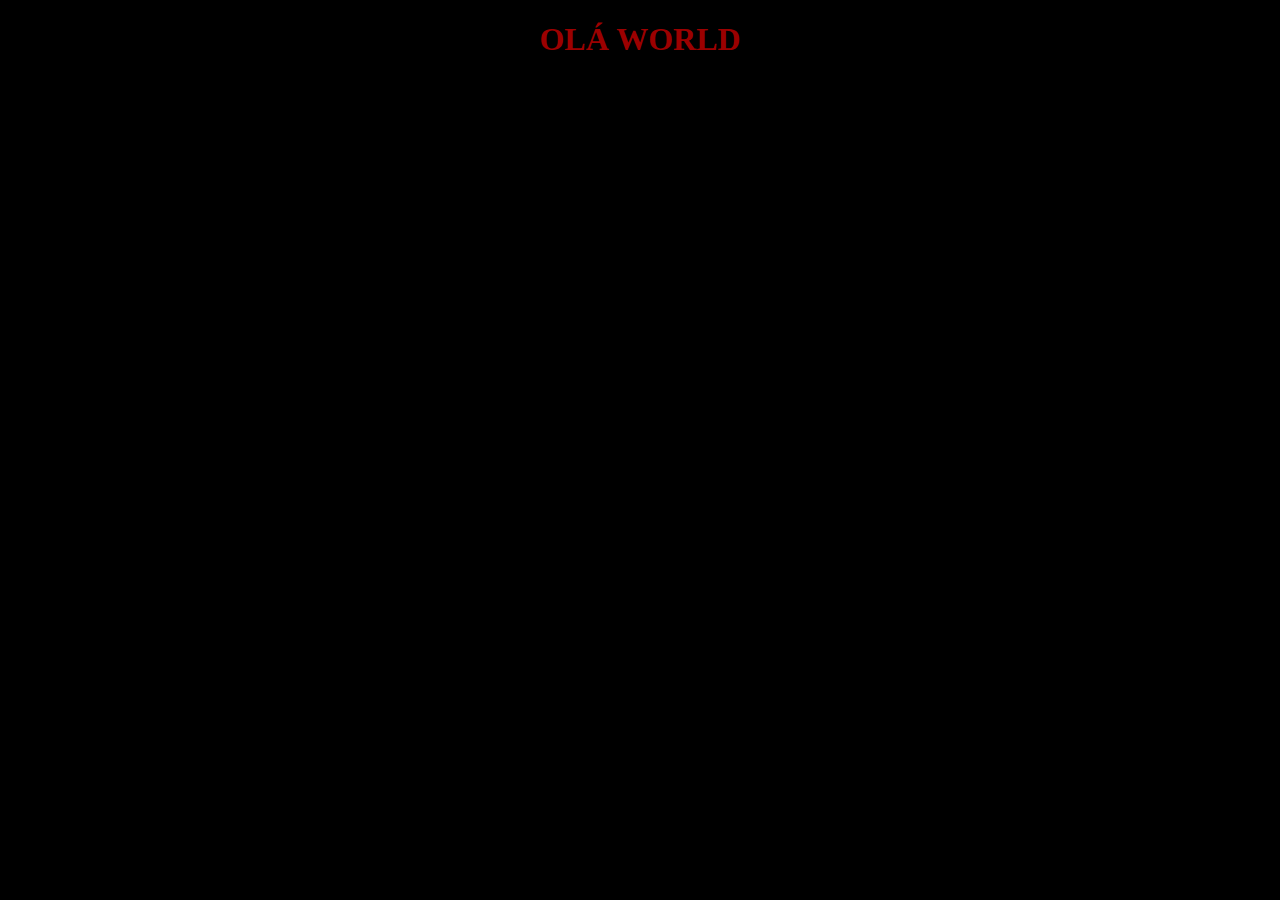
<file: index.html>
<!DOCTYPE html>
<html lang="en">
<head>
    <meta charset="UTF-8">
    <meta name="viewport" content="width=device-width, initial-scale=1.0">
    <title>Teste 1</title>
    <link rel="stylesheet" href="style.css">
</head>
<body>
    <h1>OLÁ WORLD</h1>
    <h2>HELLO WORLD</h2>
</body>
</html>
</file>
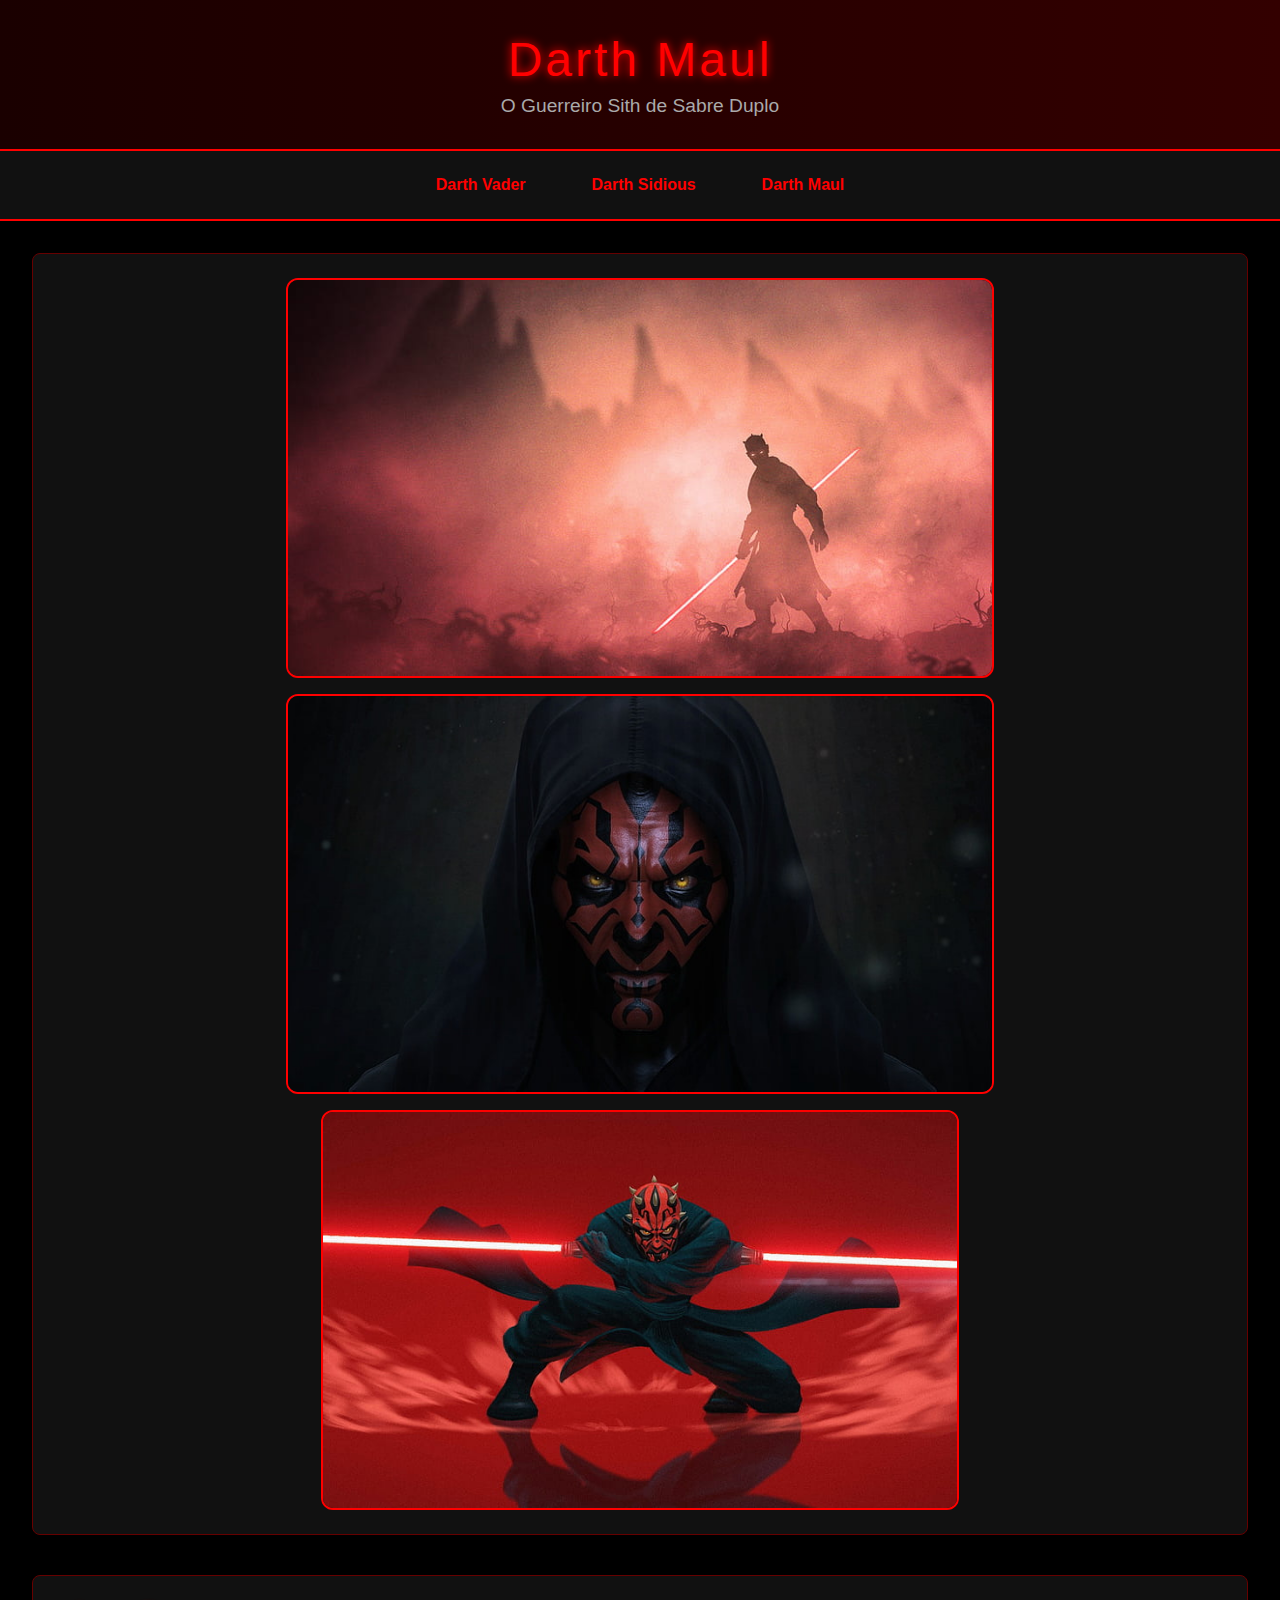
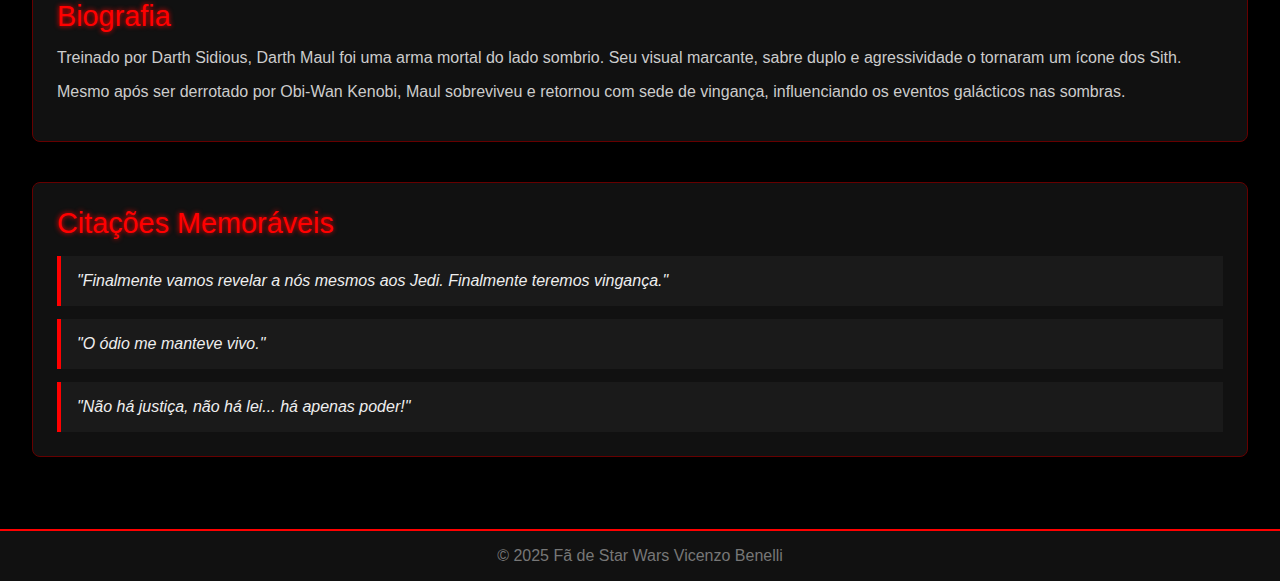
<file: Darth_Maul.html>
<!DOCTYPE html>
<html lang="pt-BR">
<head>
  <meta charset="UTF-8" />
  <meta name="viewport" content="width=device-width, initial-scale=1.0"/>
  <title>Darth Maul - O Guerreiro Sith</title>
  <link rel="stylesheet" href="/CSS/Darth_Maul.css" />
</head>
<body>

  <div class="header">
    <div class="header-title">Darth Maul</div>
    <div class="header-subtitle">O Guerreiro Sith de Sabre Duplo</div>
  </div>
 
  <div class="navigation">
   <a href="/Darth_Vader.html">Darth Vader</a>
   <a href="/Darth_Sidious.html">Darth Sidious</a>
   <a href="/Darth_Maul.html">Darth Maul</a>
  </div>


  <div class="main-content">

    <div class="section gallery">
      <img src="/imagens-Darth_Maul/darth-maul-artist-artwork-digital-art-wallpaper-preview.jpg" alt="Darth Maul empunhando sabre duplo">
      <img src="/imagens-Darth_Maul/movies-darth-maul-zabrak-sith-wallpaper-preview.jpg" alt="Darth Maul">
      <img src="/imagens-Darth_Maul/star-wars-darth-maul-art-fan-art-wallpaper-preview.jpg" alt="Arte sombria de Darth Maul">
    </div>

    <div class="section bio">
      <div class="section-title">Biografia</div>
      <div class="section-text">
        <p>
          Treinado por Darth Sidious, Darth Maul foi uma arma mortal do lado sombrio. Seu visual marcante, sabre duplo e agressividade o tornaram um ícone dos Sith.
        </p>
        <p>
          Mesmo após ser derrotado por Obi-Wan Kenobi, Maul sobreviveu e retornou com sede de vingança, influenciando os eventos galácticos nas sombras.
        </p>
      </div>
    </div>

    <div class="section quotes">
      <div class="section-title">Citações Memoráveis</div>
      <div class="quotes-list">
        <div class="quote">"Finalmente vamos revelar a nós mesmos aos Jedi. Finalmente teremos vingança."</div>
        <div class="quote">"O ódio me manteve vivo."</div>
        <div class="quote">"Não há justiça, não há lei... há apenas poder!"</div>
      </div>
    </div>

  </div>

  <div class="footer">
    <div>© 2025 Fã de Star Wars Vicenzo Benelli</div>
  </div>

</body>
</html>
</file>
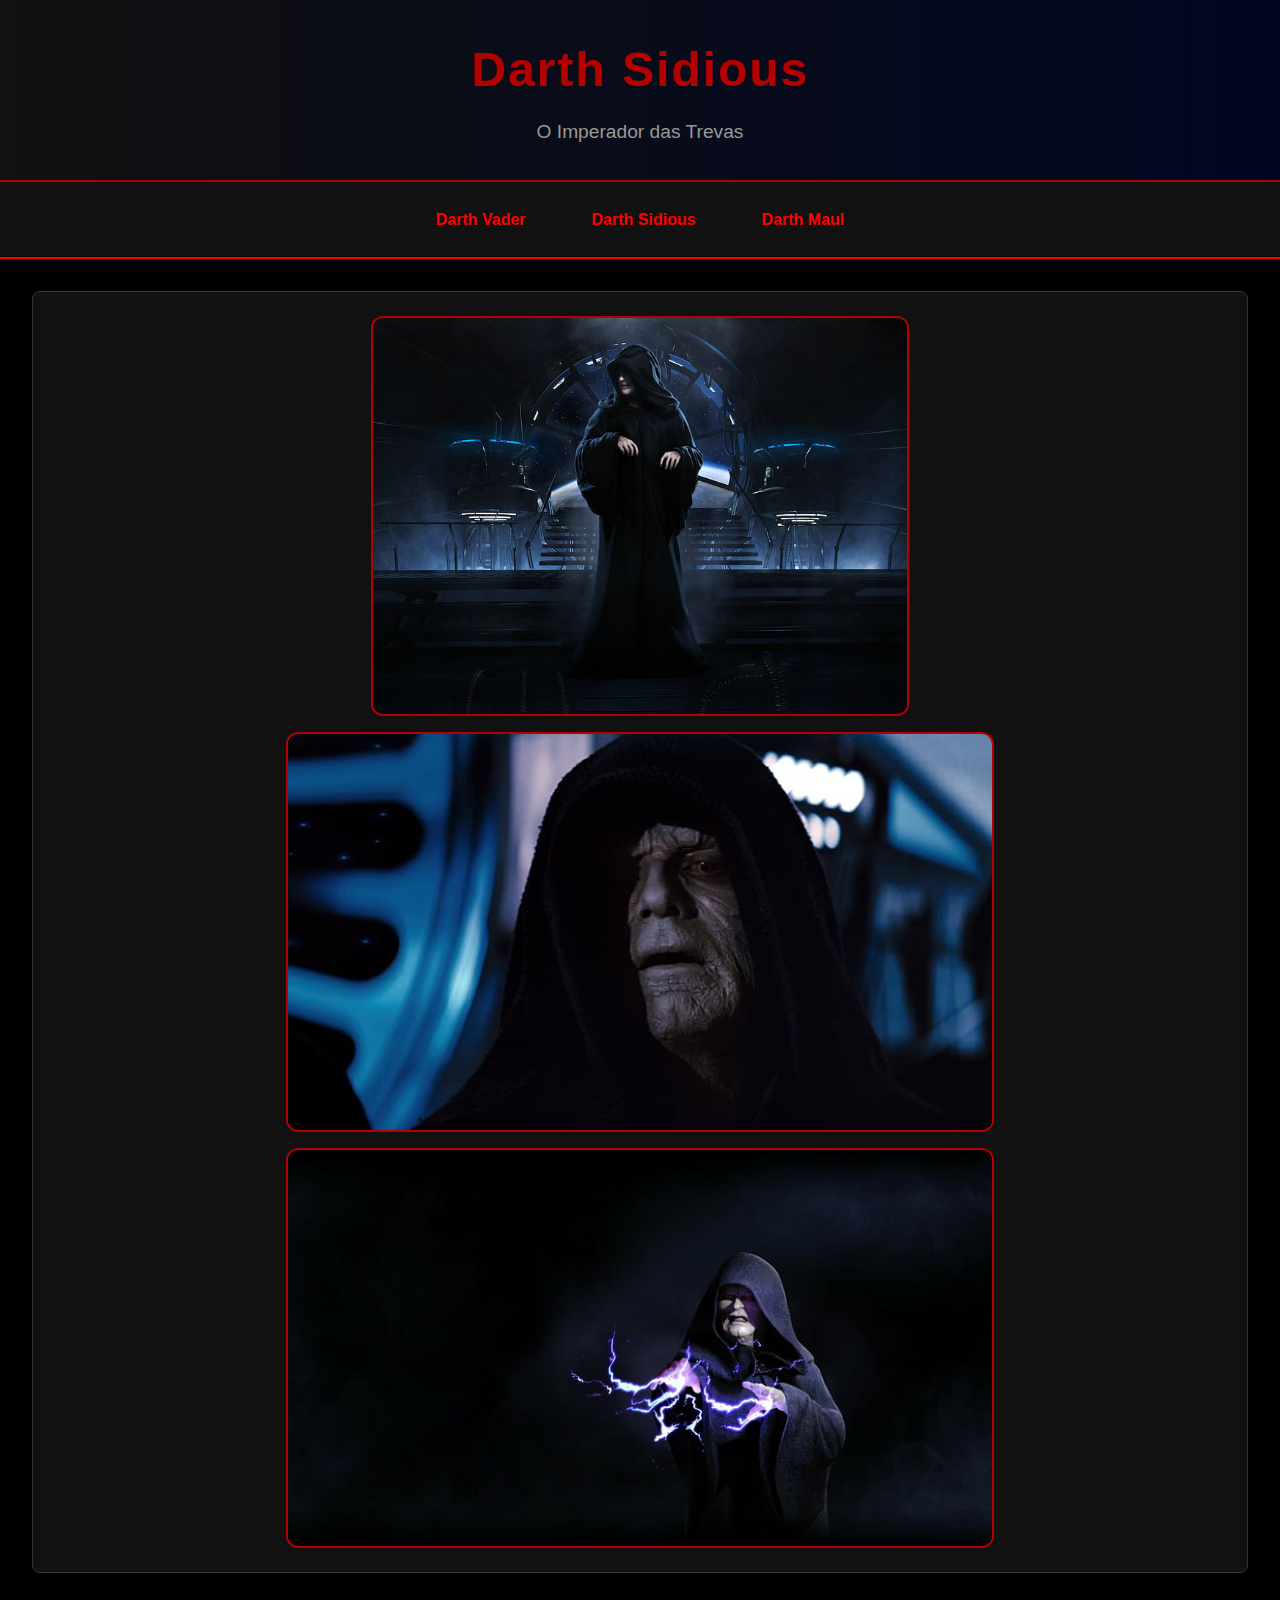
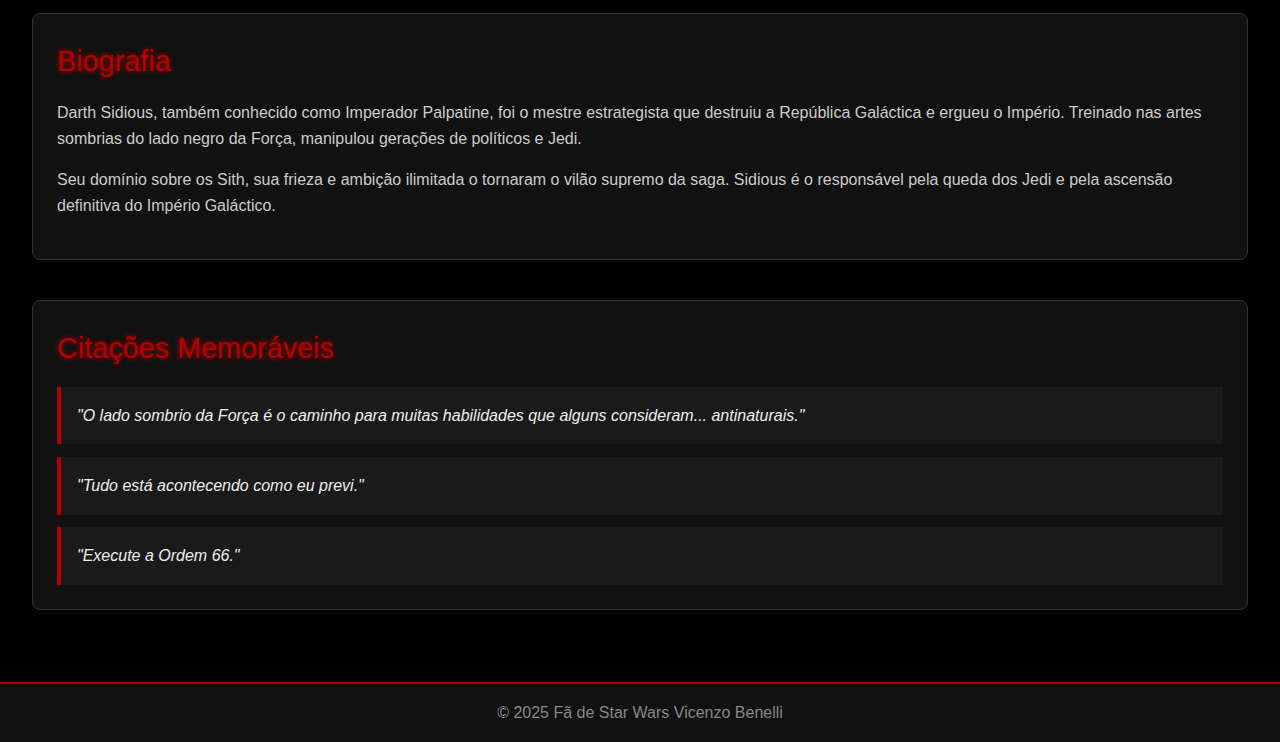
<file: Darth_Sidious.html>
<!DOCTYPE html>
<html lang="pt-BR">
<head>
  <meta charset="UTF-8" />
  <meta name="viewport" content="width=device-width, initial-scale=1.0"/>
  <title>Darth Sidious - O Imperador</title>
  <link rel="stylesheet" href="/CSS/Darth_Sidious.css" />
</head>
<body>

  <div class="header">
    <div class="header-title">Darth Sidious</div>
    <div class="header-subtitle">O Imperador das Trevas</div>
  </div>

  <div class="navigation">
   <a href="/Darth_Vader.html">Darth Vader</a>
   <a href="/Darth_Sidious.html">Darth Sidious</a>
   <a href="/Darth_Maul.html">Darth Maul</a>
  </div>

  <div class="main-content">

    <div class="section gallery">
      <img src="/imagens-Darth_Sidious/emperor-palpatine-star-wars-wallpaper-preview.jpg" alt="Darth Sidious na Estrela da morte">
      <img src="/imagens-Darth_Sidious/star-wars-return-of-the-jedi-movies-film-stills-emperor-palpatine-death-star-hd-wallpaper-preview.jpg" alt="Darth Sidious olhando para Luke">
      <img src="/imagens-Darth_Sidious/star-wars-star-wars-battlefront-ii-2017-emperor-palpatine-sith-star-wars-wallpaper-preview.jpg" alt="Darth Sidious raios da força">
    </div>

    <div class="section bio">
      <div class="section-title">Biografia</div>
      <div class="section-text">
        <p>
          Darth Sidious, também conhecido como Imperador Palpatine, foi o mestre estrategista que destruiu a República Galáctica e ergueu o Império. Treinado nas artes sombrias do lado negro da Força, manipulou gerações de políticos e Jedi.
        </p>
        <p>
          Seu domínio sobre os Sith, sua frieza e ambição ilimitada o tornaram o vilão supremo da saga. Sidious é o responsável pela queda dos Jedi e pela ascensão definitiva do Império Galáctico.
        </p>
      </div>
    </div>

    <div class="section quotes">
      <div class="section-title">Citações Memoráveis</div>
      <div class="quotes-list">
        <div class="quote">"O lado sombrio da Força é o caminho para muitas habilidades que alguns consideram... antinaturais."</div>
        <div class="quote">"Tudo está acontecendo como eu previ."</div>
        <div class="quote">"Execute a Ordem 66."</div>
      </div>
    </div>

  </div>

  <div class="footer">
    <div>© 2025 Fã de Star Wars Vicenzo Benelli</div>
  </div>

</body>
</html>
</file>
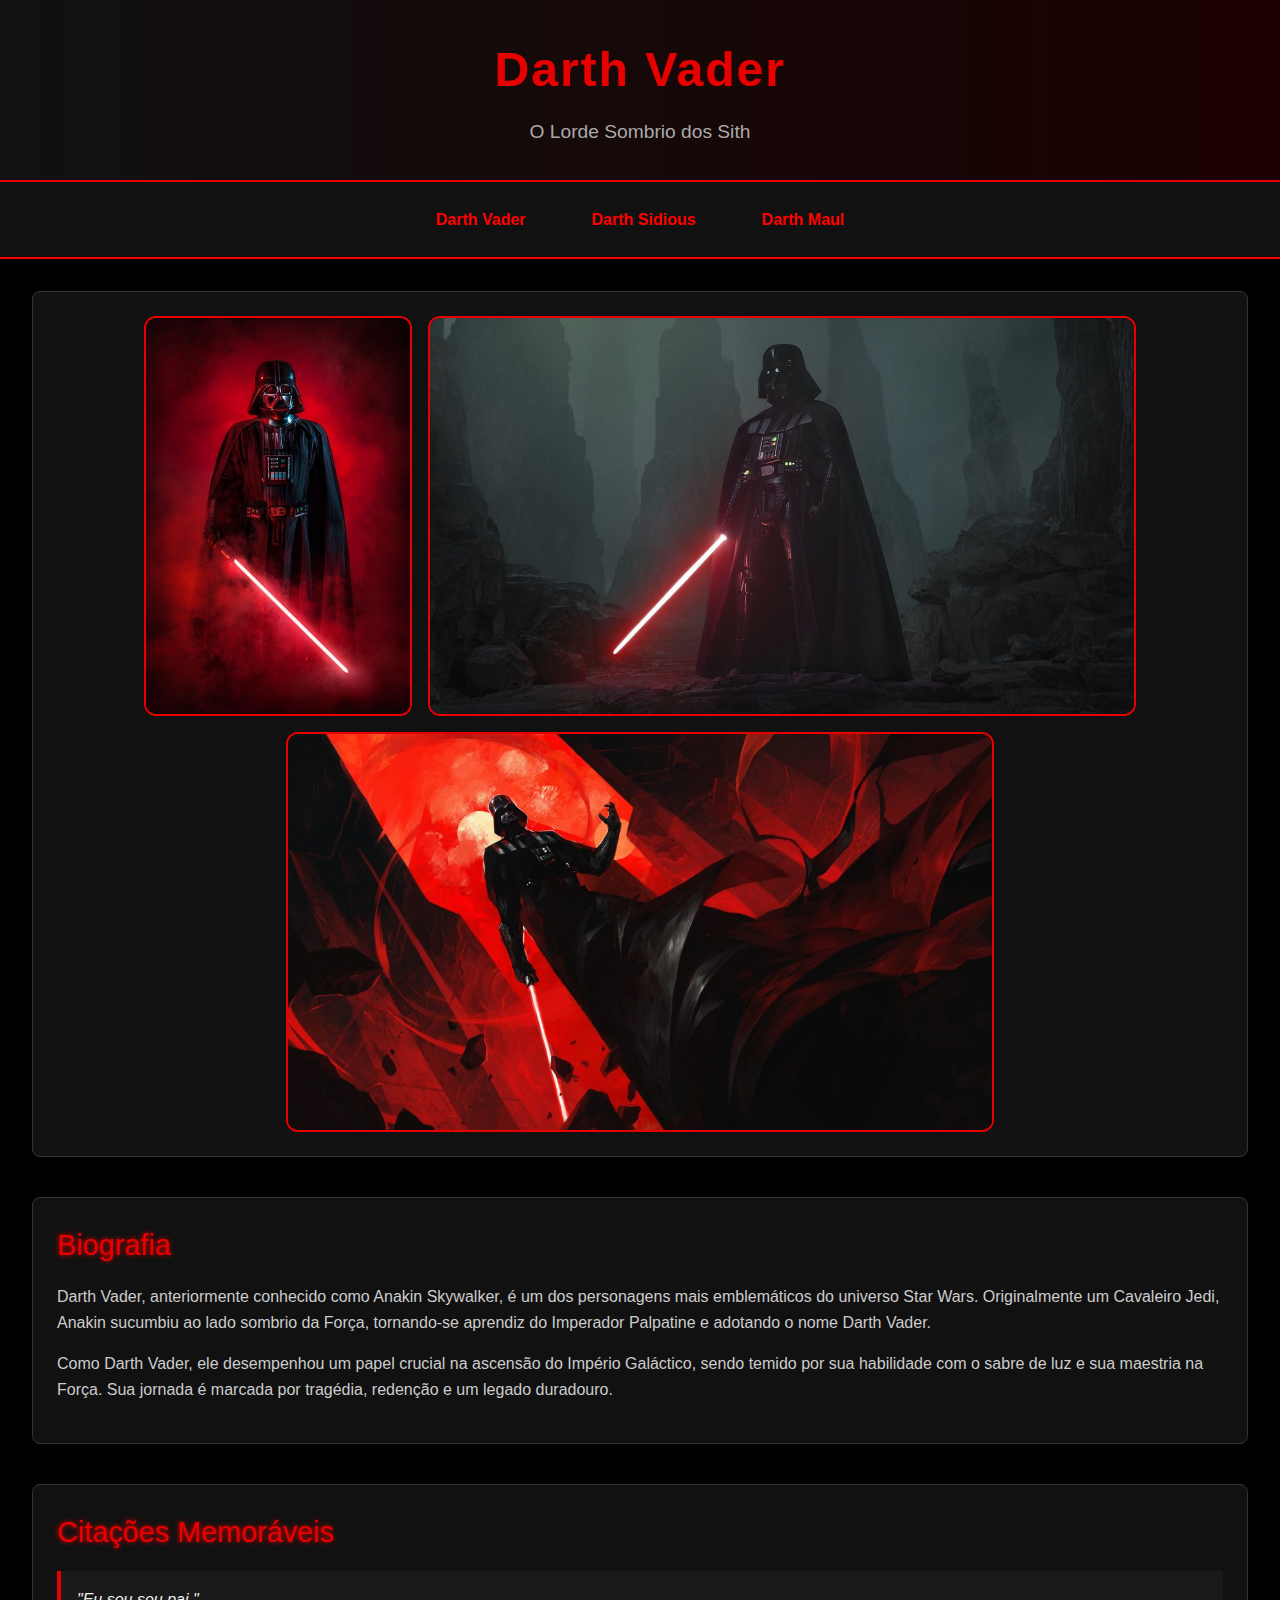
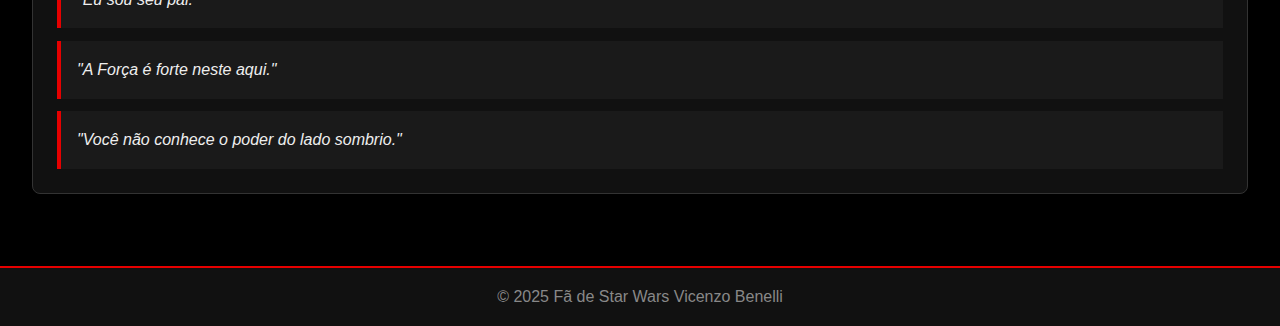
<file: Darth_Vader.html>
<!DOCTYPE html>
<html lang="pt-BR">
<head>
  <meta charset="UTF-8">
  <meta name="viewport" content="width=device-width, initial-scale=1.0">
  <title>Darth Vader - O Lorde Sombrio</title>
  <link rel="stylesheet" href="/CSS/Darth_Vader.css">
</head>
<body>

  <div class="header">
    <div class="header-title">Darth Vader</div>
    <div class="header-subtitle">O Lorde Sombrio dos Sith</div>
  </div>

  <div class="navigation">
   <a href="Darth_Vader.html">Darth Vader</a>
   <a href="Darth_Sidious.html">Darth Sidious</a>
   <a href="Darth_Maul.html">Darth Maul</a>
  </div>


  <div class="main-content">

    <div class="section gallery">
      <img src="/imagens-Darth_Vader/51e37c2b688170cdc07888eba287bfd1.jpg" alt="Darth Vader em ação">
      <img src="/imagens-Darth_Vader/darth-vader-main_4560aff7.jpeg" alt="Darth Vader com sabre de luz">
      <img src="/imagens-Darth_Vader/dominik-mayer-vader-loadingscreen-full-1024x576.jpg" alt="Darth Vader imponente">
    </div>

    <div class="section bio">
      <div class="section-title">Biografia</div>
      <div class="section-text">
        <p>
          Darth Vader, anteriormente conhecido como Anakin Skywalker, é um dos personagens mais emblemáticos do universo Star Wars. Originalmente um Cavaleiro Jedi, Anakin sucumbiu ao lado sombrio da Força, tornando-se aprendiz do Imperador Palpatine e adotando o nome Darth Vader.
        </p>
        <p>
          Como Darth Vader, ele desempenhou um papel crucial na ascensão do Império Galáctico, sendo temido por sua habilidade com o sabre de luz e sua maestria na Força. Sua jornada é marcada por tragédia, redenção e um legado duradouro.
        </p>
      </div>
    </div>

    <div class="section quotes">
      <div class="section-title">Citações Memoráveis</div>
      <div class="quotes-list">
        <div class="quote">"Eu sou seu pai."</div>
        <div class="quote">"A Força é forte neste aqui."</div>
        <div class="quote">"Você não conhece o poder do lado sombrio."</div>
      </div>
    </div>

  </div>

  <div class="footer">
    <div>© 2025 Fã de Star Wars Vicenzo Benelli</div>
  </div>

</body>
</html>
</file>
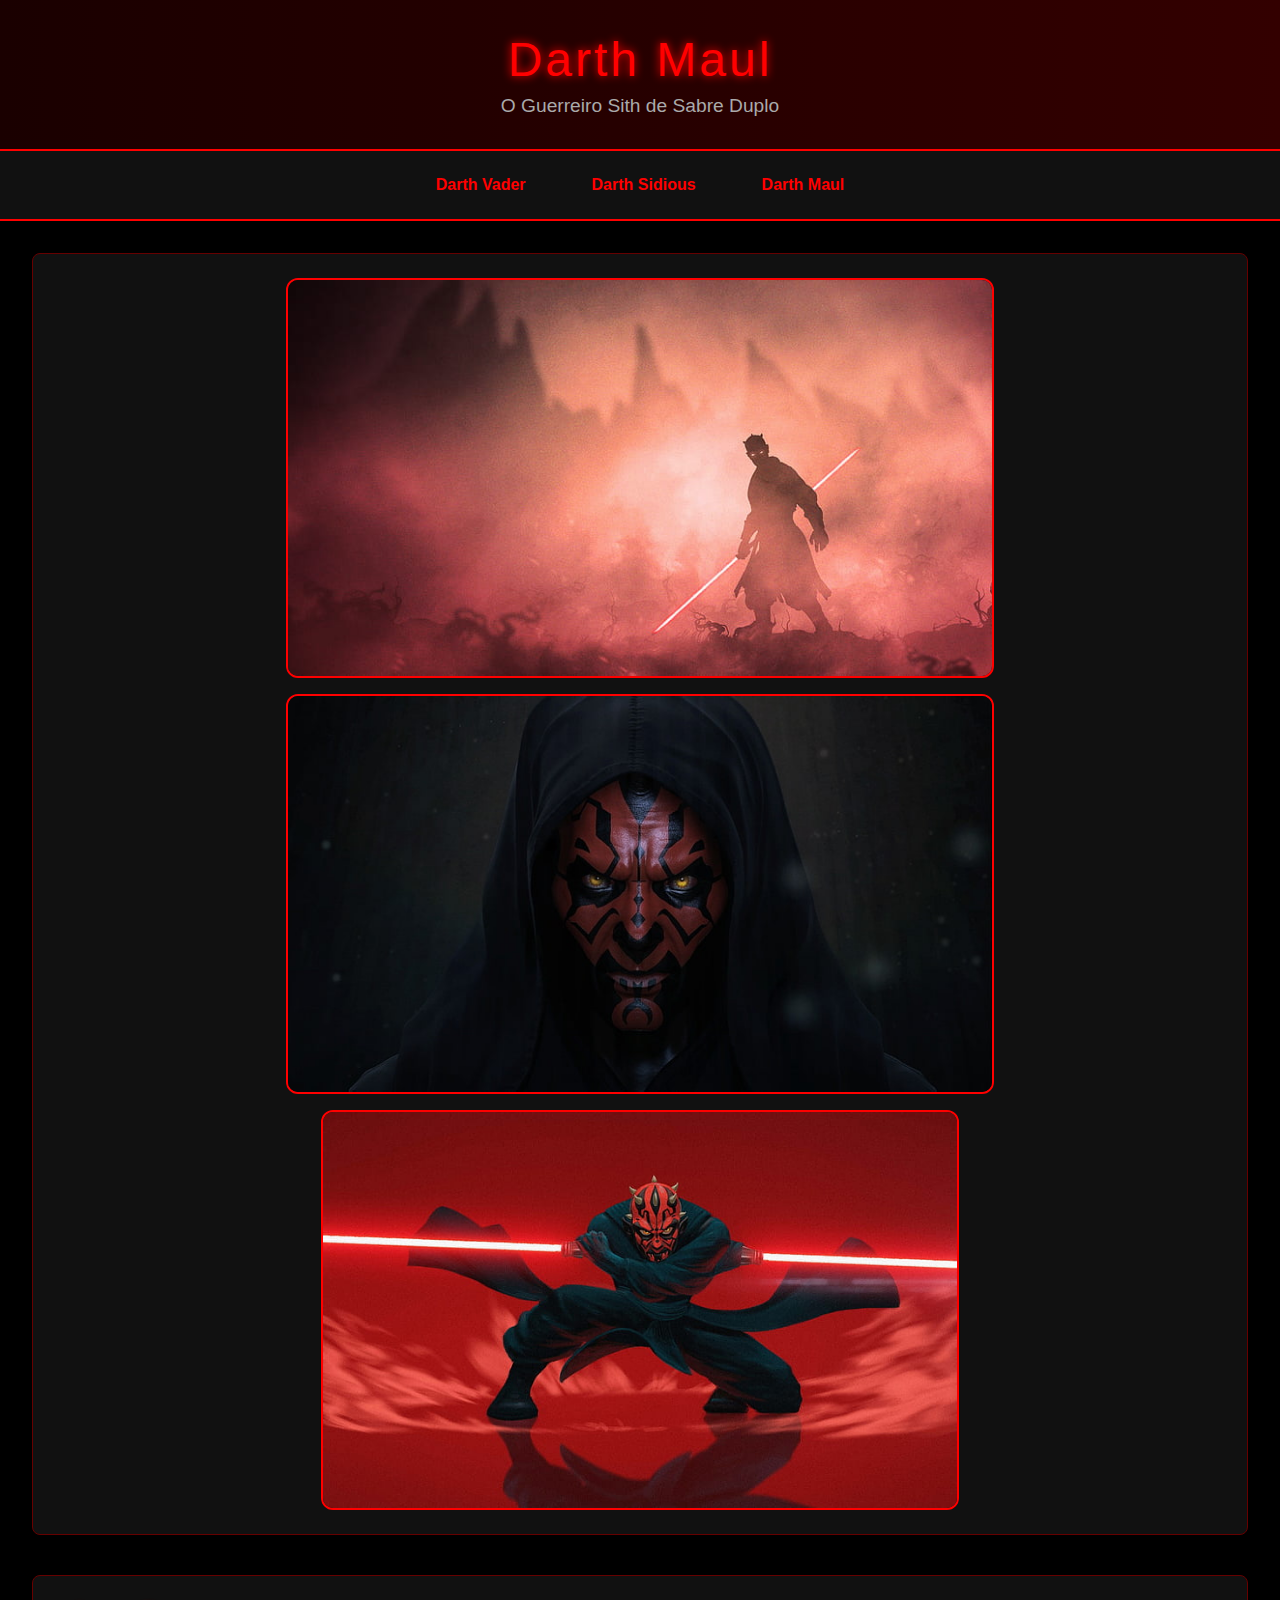
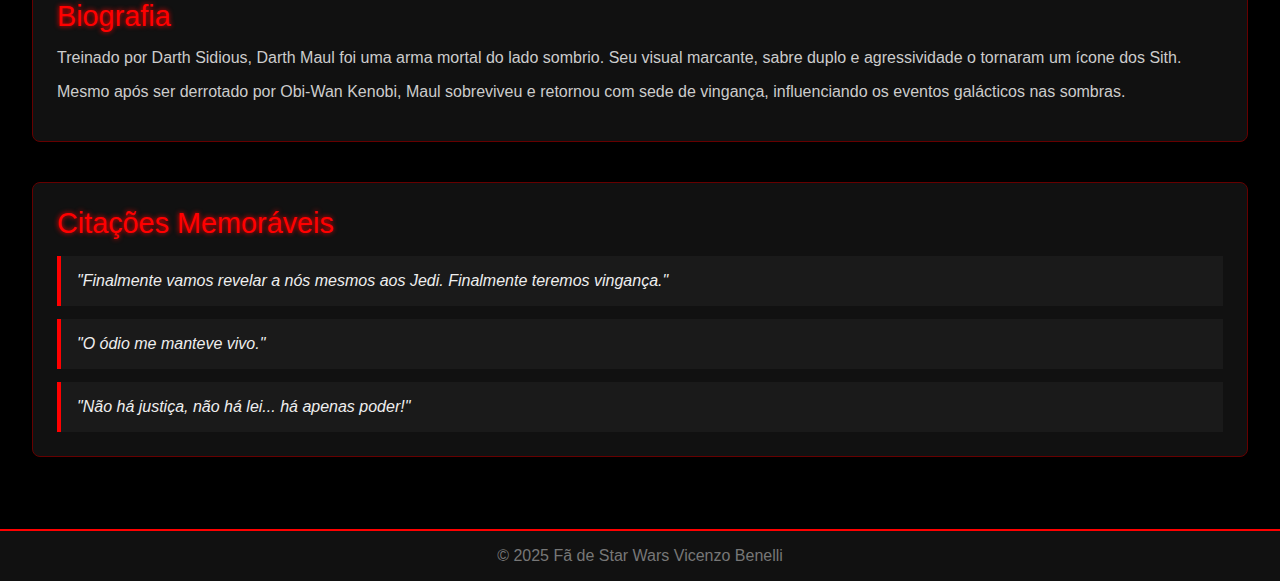
<file: darthmaul.html>
<!DOCTYPE html>
<html lang="pt-BR">
<head>
  <meta charset="UTF-8" />
  <meta name="viewport" content="width=device-width, initial-scale=1.0"/>
  <title>Darth Maul - O Guerreiro Sith</title>
  <link rel="stylesheet" href="CSS/Darth_Maul.css" />
</head>
<body>

  <div class="header">
    <div class="header-title">Darth Maul</div>
    <div class="header-subtitle">O Guerreiro Sith de Sabre Duplo</div>
  </div>
 
  <div class="navigation">
   <a href="darthvader.html">Darth Vader</a>
   <a href="darthsidious.html">Darth Sidious</a>
   <a href="darthmaul.html">Darth Maul</a>
  </div>


  <div class="main-content">

    <div class="section gallery">
      <img src="imagens-Darth_Maul/darth-maul-artist-artwork-digital-art-wallpaper-preview.jpg" alt="Darth Maul empunhando sabre duplo">
      <img src="imagens-Darth_Maul/movies-darth-maul-zabrak-sith-wallpaper-preview.jpg" alt="Darth Maul">
      <img src="imagens-Darth_Maul/star-wars-darth-maul-art-fan-art-wallpaper-preview.jpg" alt="Arte sombria de Darth Maul">
    </div>

    <div class="section bio">
      <div class="section-title">Biografia</div>
      <div class="section-text">
        <p>
          Treinado por Darth Sidious, Darth Maul foi uma arma mortal do lado sombrio. Seu visual marcante, sabre duplo e agressividade o tornaram um ícone dos Sith.
        </p>
        <p>
          Mesmo após ser derrotado por Obi-Wan Kenobi, Maul sobreviveu e retornou com sede de vingança, influenciando os eventos galácticos nas sombras.
        </p>
      </div>
    </div>

    <div class="section quotes">
      <div class="section-title">Citações Memoráveis</div>
      <div class="quotes-list">
        <div class="quote">"Finalmente vamos revelar a nós mesmos aos Jedi. Finalmente teremos vingança."</div>
        <div class="quote">"O ódio me manteve vivo."</div>
        <div class="quote">"Não há justiça, não há lei... há apenas poder!"</div>
      </div>
    </div>

  </div>

  <div class="footer">
    <div>© 2025 Fã de Star Wars Vicenzo Benelli</div>
  </div>

</body>
</html>
</file>
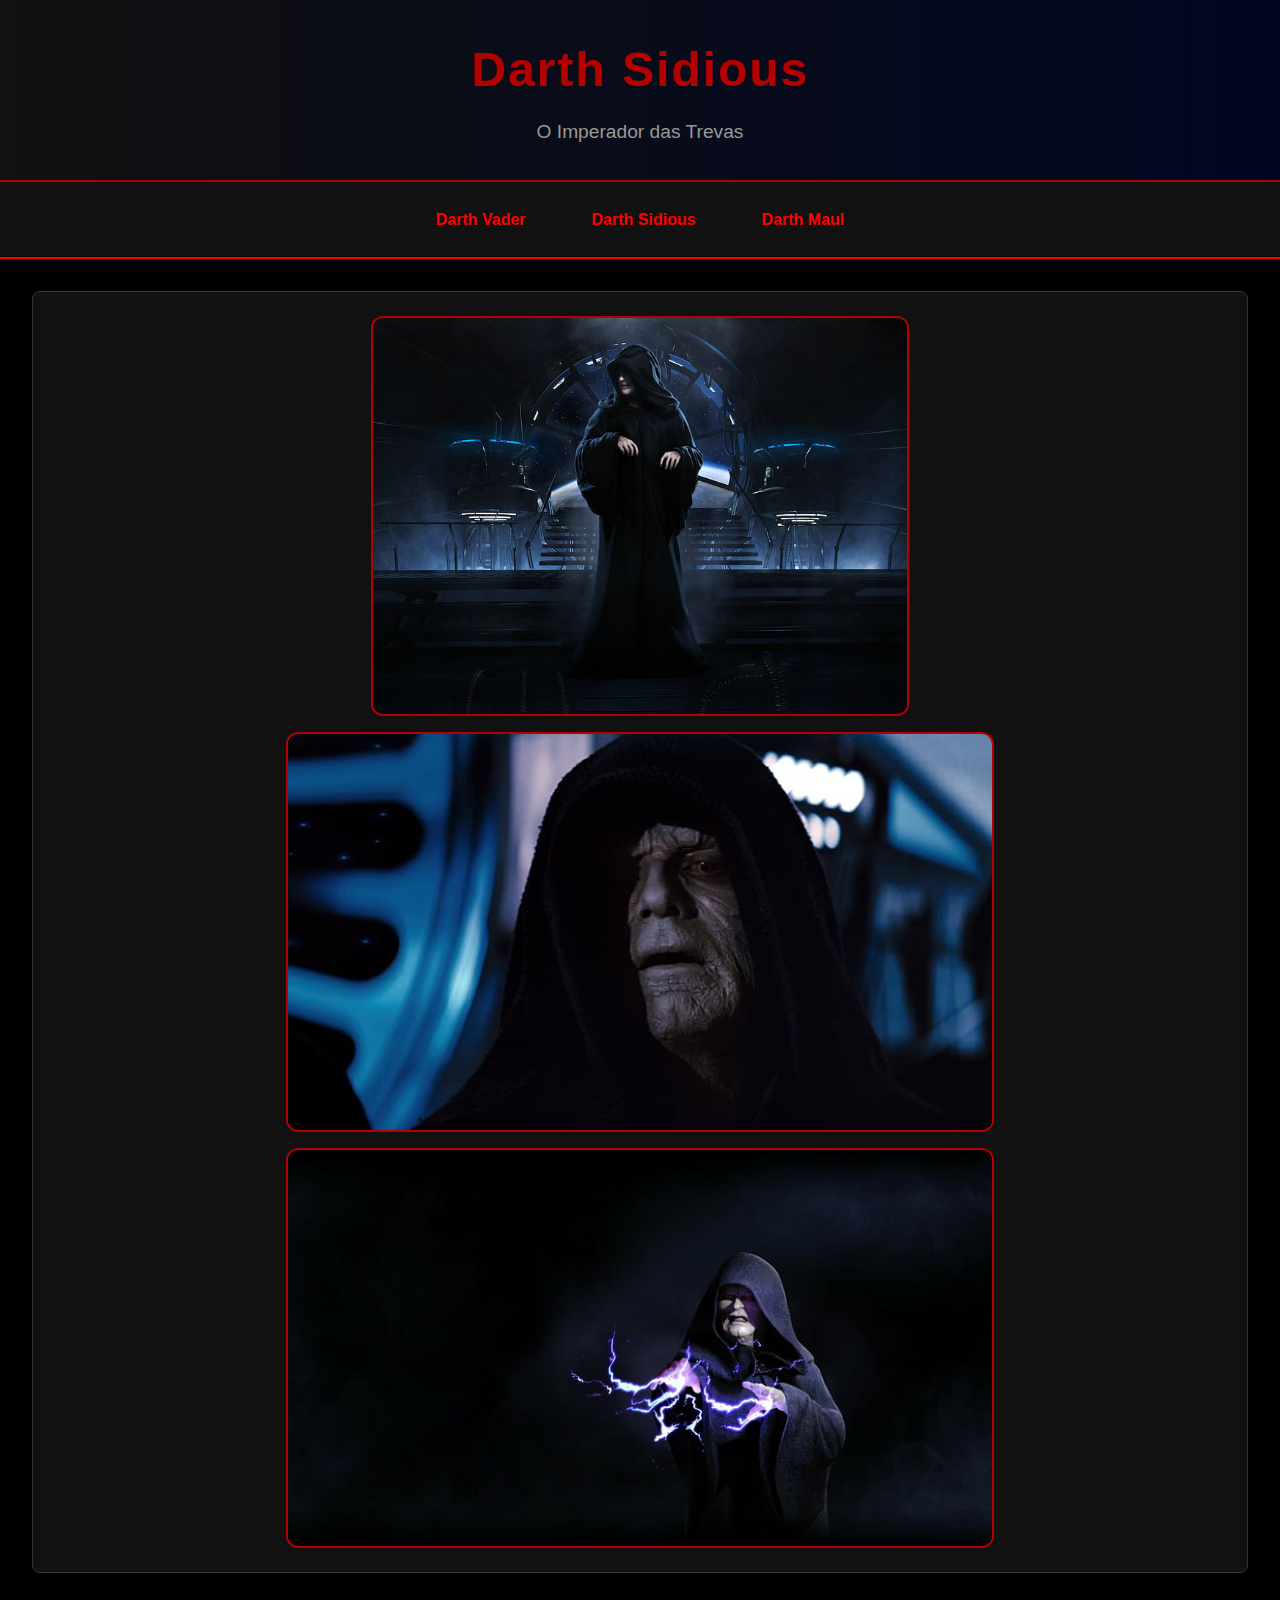
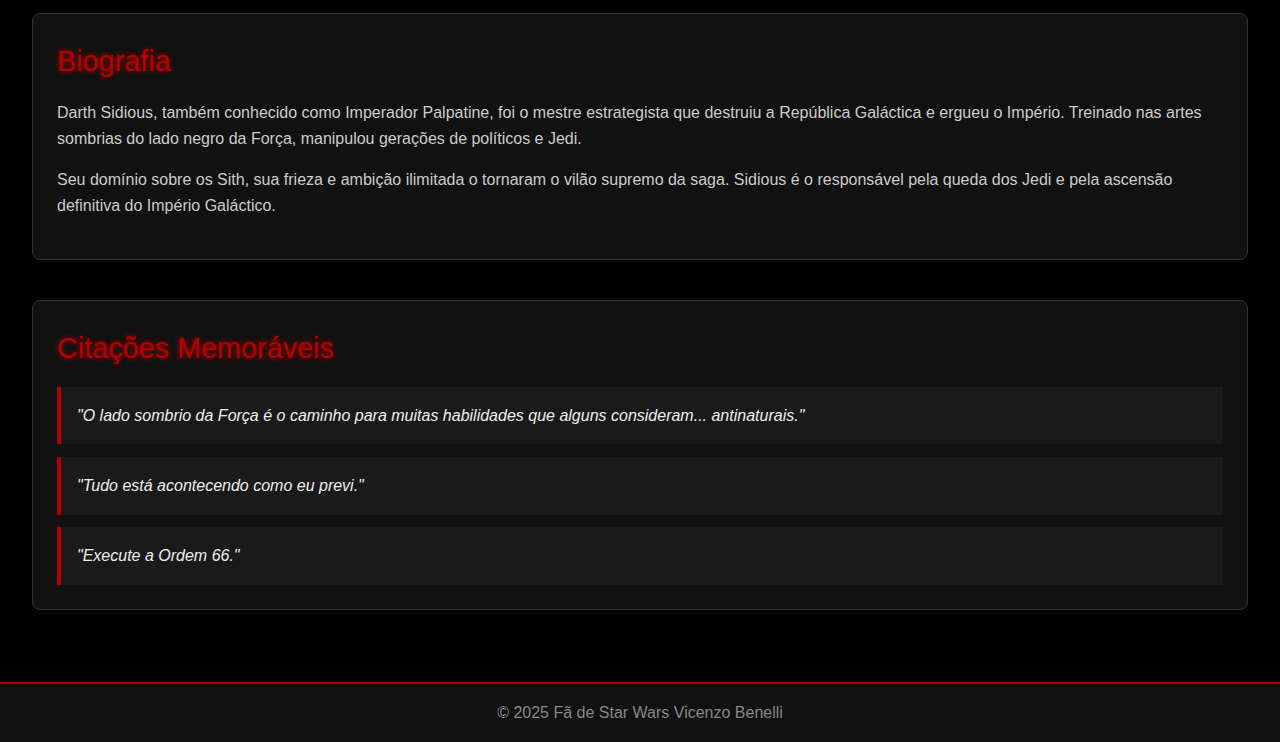
<file: darthsidious.html>
<!DOCTYPE html>
<html lang="pt-BR">
<head>
  <meta charset="UTF-8" />
  <meta name="viewport" content="width=device-width, initial-scale=1.0"/>
  <title>Darth Sidious - O Imperador</title>
  <link rel="stylesheet" href="CSS/Darth_Sidious.css" />
</head>
<body>

  <div class="header">
    <div class="header-title">Darth Sidious</div>
    <div class="header-subtitle">O Imperador das Trevas</div>
  </div>

  <div class="navigation">
   <a href="darthvader.html">Darth Vader</a>
   <a href="darthsidious.html">Darth Sidious</a>
   <a href="darthmaul.html">Darth Maul</a>
  </div>

  <div class="main-content">

    <div class="section gallery">
      <img src="imagens-Darth_Sidious/emperor-palpatine-star-wars-wallpaper-preview.jpg" alt="Darth Sidious na Estrela da morte">
      <img src="imagens-Darth_Sidious/star-wars-return-of-the-jedi-movies-film-stills-emperor-palpatine-death-star-hd-wallpaper-preview.jpg" alt="Darth Sidious olhando para Luke">
      <img src="imagens-Darth_Sidious/star-wars-star-wars-battlefront-ii-2017-emperor-palpatine-sith-star-wars-wallpaper-preview.jpg" alt="Darth Sidious raios da força">
    </div>

    <div class="section bio">
      <div class="section-title">Biografia</div>
      <div class="section-text">
        <p>
          Darth Sidious, também conhecido como Imperador Palpatine, foi o mestre estrategista que destruiu a República Galáctica e ergueu o Império. Treinado nas artes sombrias do lado negro da Força, manipulou gerações de políticos e Jedi.
        </p>
        <p>
          Seu domínio sobre os Sith, sua frieza e ambição ilimitada o tornaram o vilão supremo da saga. Sidious é o responsável pela queda dos Jedi e pela ascensão definitiva do Império Galáctico.
        </p>
      </div>
    </div>

    <div class="section quotes">
      <div class="section-title">Citações Memoráveis</div>
      <div class="quotes-list">
        <div class="quote">"O lado sombrio da Força é o caminho para muitas habilidades que alguns consideram... antinaturais."</div>
        <div class="quote">"Tudo está acontecendo como eu previ."</div>
        <div class="quote">"Execute a Ordem 66."</div>
      </div>
    </div>

  </div>

  <div class="footer">
    <div>© 2025 Fã de Star Wars Vicenzo Benelli</div>
  </div>

</body>
</html>
</file>
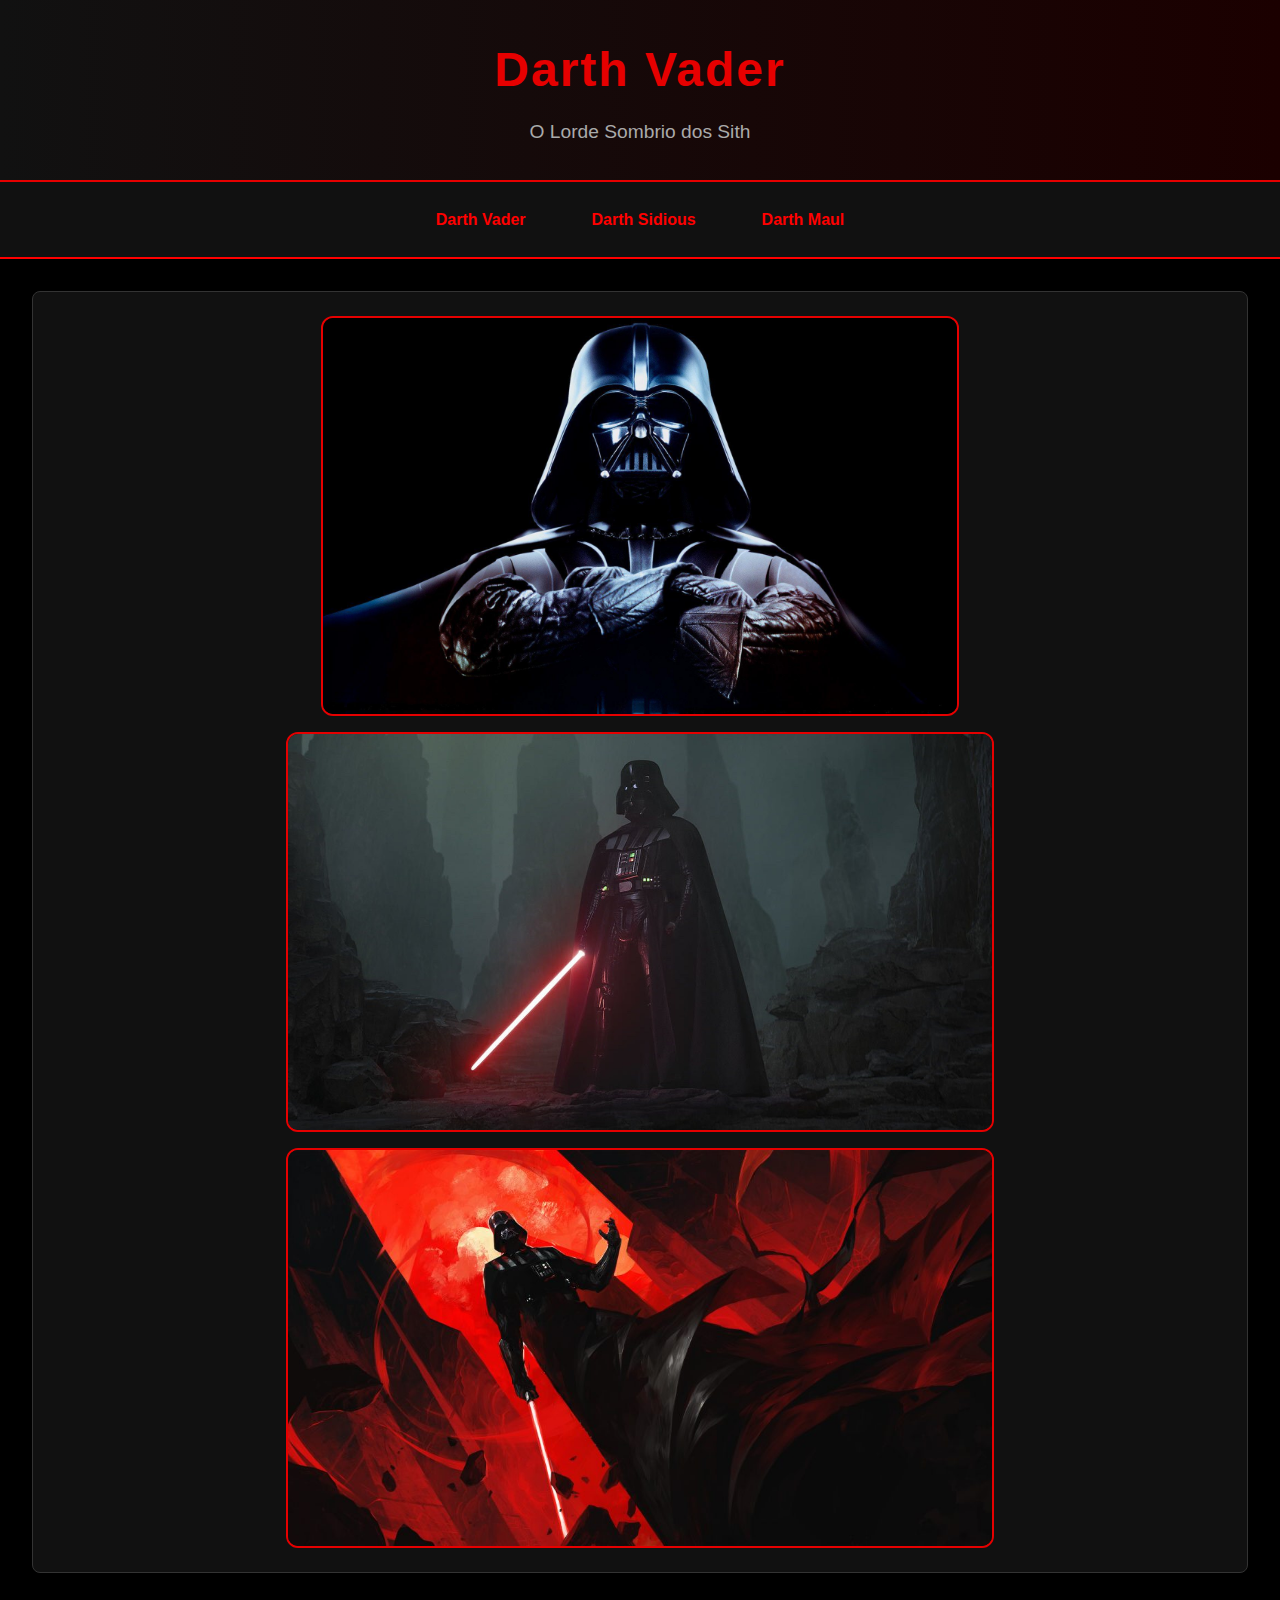
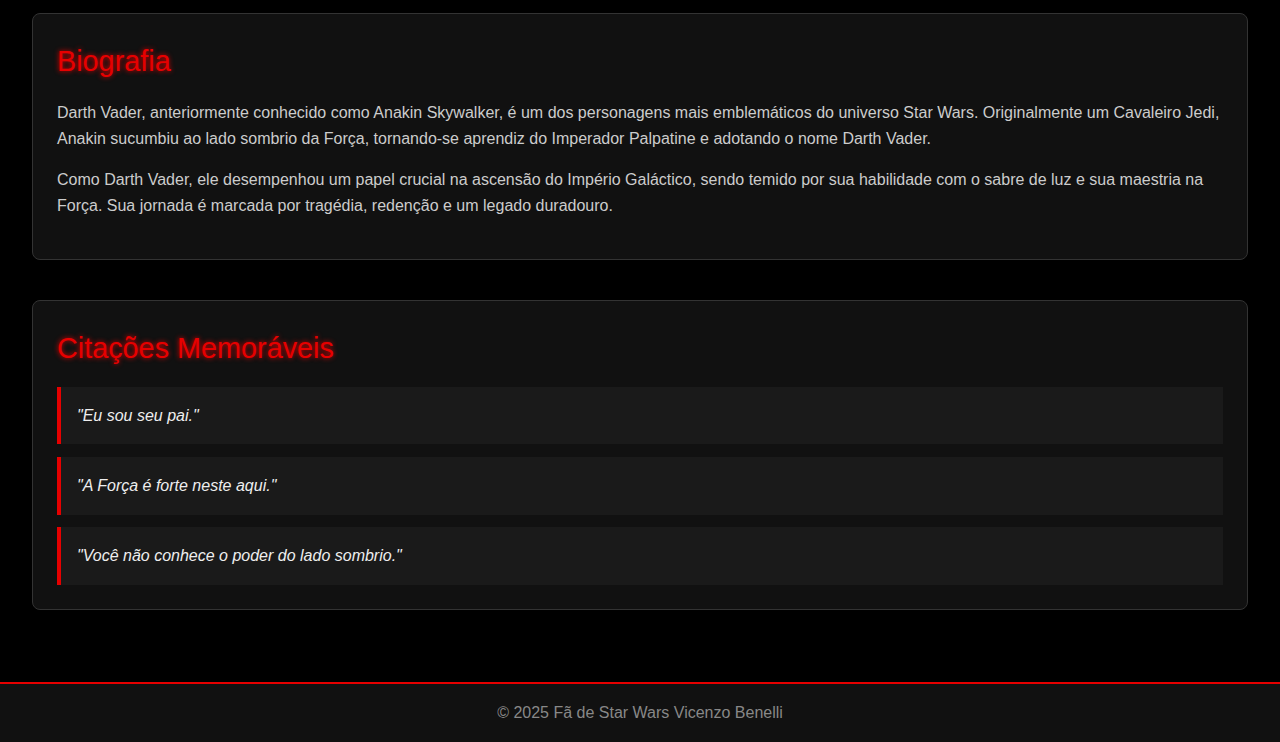
<file: darthvader.html>
<!DOCTYPE html>
<html lang="pt-BR">
<head>
  <meta charset="UTF-8">
  <meta name="viewport" content="width=device-width, initial-scale=1.0">
  <title>Darth Vader - O Lorde Sombrio</title>
  <link rel="stylesheet" href="/CSS/Darth_Vader.css">
</head>
<body>

  <div class="header">
    <div class="header-title">Darth Vader</div>
    <div class="header-subtitle">O Lorde Sombrio dos Sith</div>
  </div>

  <div class="navigation">
   <a href="darthvader.html">Darth Vader</a>
   <a href="darthsidious.html">Darth Sidious</a>
   <a href="darthmaul.html">Darth Maul</a>
  </div>


  <div class="main-content">

    <div class="section gallery">
      <img src="imagens-Darth_Vader/wp2623551-darth-vader-wallpaper-hd.jpg" alt="Darth Vader em ação">
      <img src="imagens-Darth_Vader/darth-vader-main_4560aff7.jpeg" alt="Darth Vader com sabre de luz">
      <img src="imagens-Darth_Vader/dominik-mayer-vader-loadingscreen-full-1024x576.jpg" alt="Darth Vader imponente">
    </div>

    <div class="section bio">
      <div class="section-title">Biografia</div>
      <div class="section-text">
        <p>
          Darth Vader, anteriormente conhecido como Anakin Skywalker, é um dos personagens mais emblemáticos do universo Star Wars. Originalmente um Cavaleiro Jedi, Anakin sucumbiu ao lado sombrio da Força, tornando-se aprendiz do Imperador Palpatine e adotando o nome Darth Vader.
        </p>
        <p>
          Como Darth Vader, ele desempenhou um papel crucial na ascensão do Império Galáctico, sendo temido por sua habilidade com o sabre de luz e sua maestria na Força. Sua jornada é marcada por tragédia, redenção e um legado duradouro.
        </p>
      </div>
    </div>

    <div class="section quotes">
      <div class="section-title">Citações Memoráveis</div>
      <div class="quotes-list">
        <div class="quote">"Eu sou seu pai."</div>
        <div class="quote">"A Força é forte neste aqui."</div>
        <div class="quote">"Você não conhece o poder do lado sombrio."</div>
      </div>
    </div>

  </div>

  <div class="footer">
    <div>© 2025 Fã de Star Wars Vicenzo Benelli</div>
  </div>

</body>
</html>
</file>
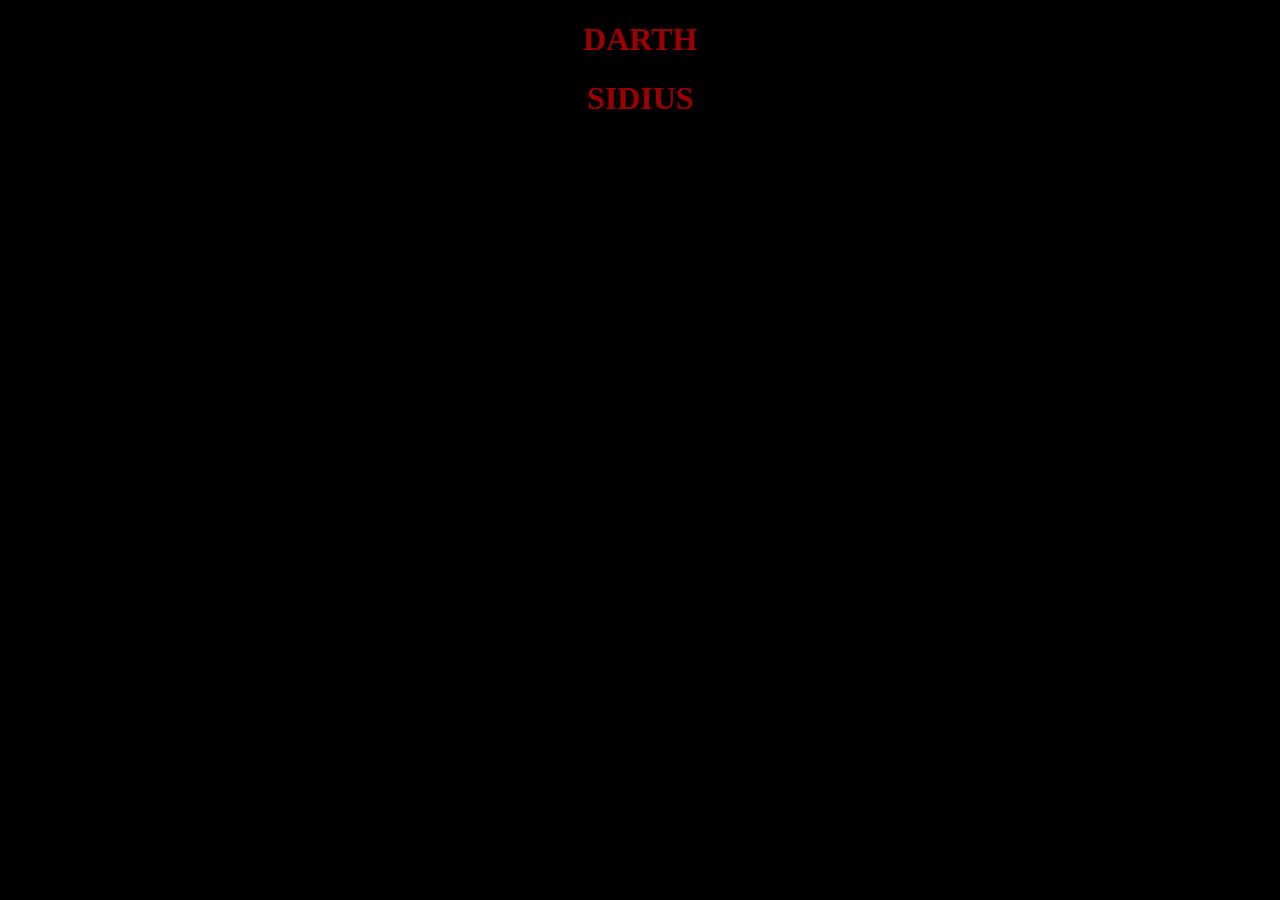
<file: index2.html>
<!DOCTYPE html>
<html lang="en">
<head>
    <meta charset="UTF-8">
    <meta name="viewport" content="width=device-width, initial-scale=1.0">
    <title>Teste 2</title>
    <link rel="stylesheet" href="style.css">
</head>
<body>
    <h1>DARTH</h1>
    <h1>SIDIUS</h1>
</body>
</html>
</file>
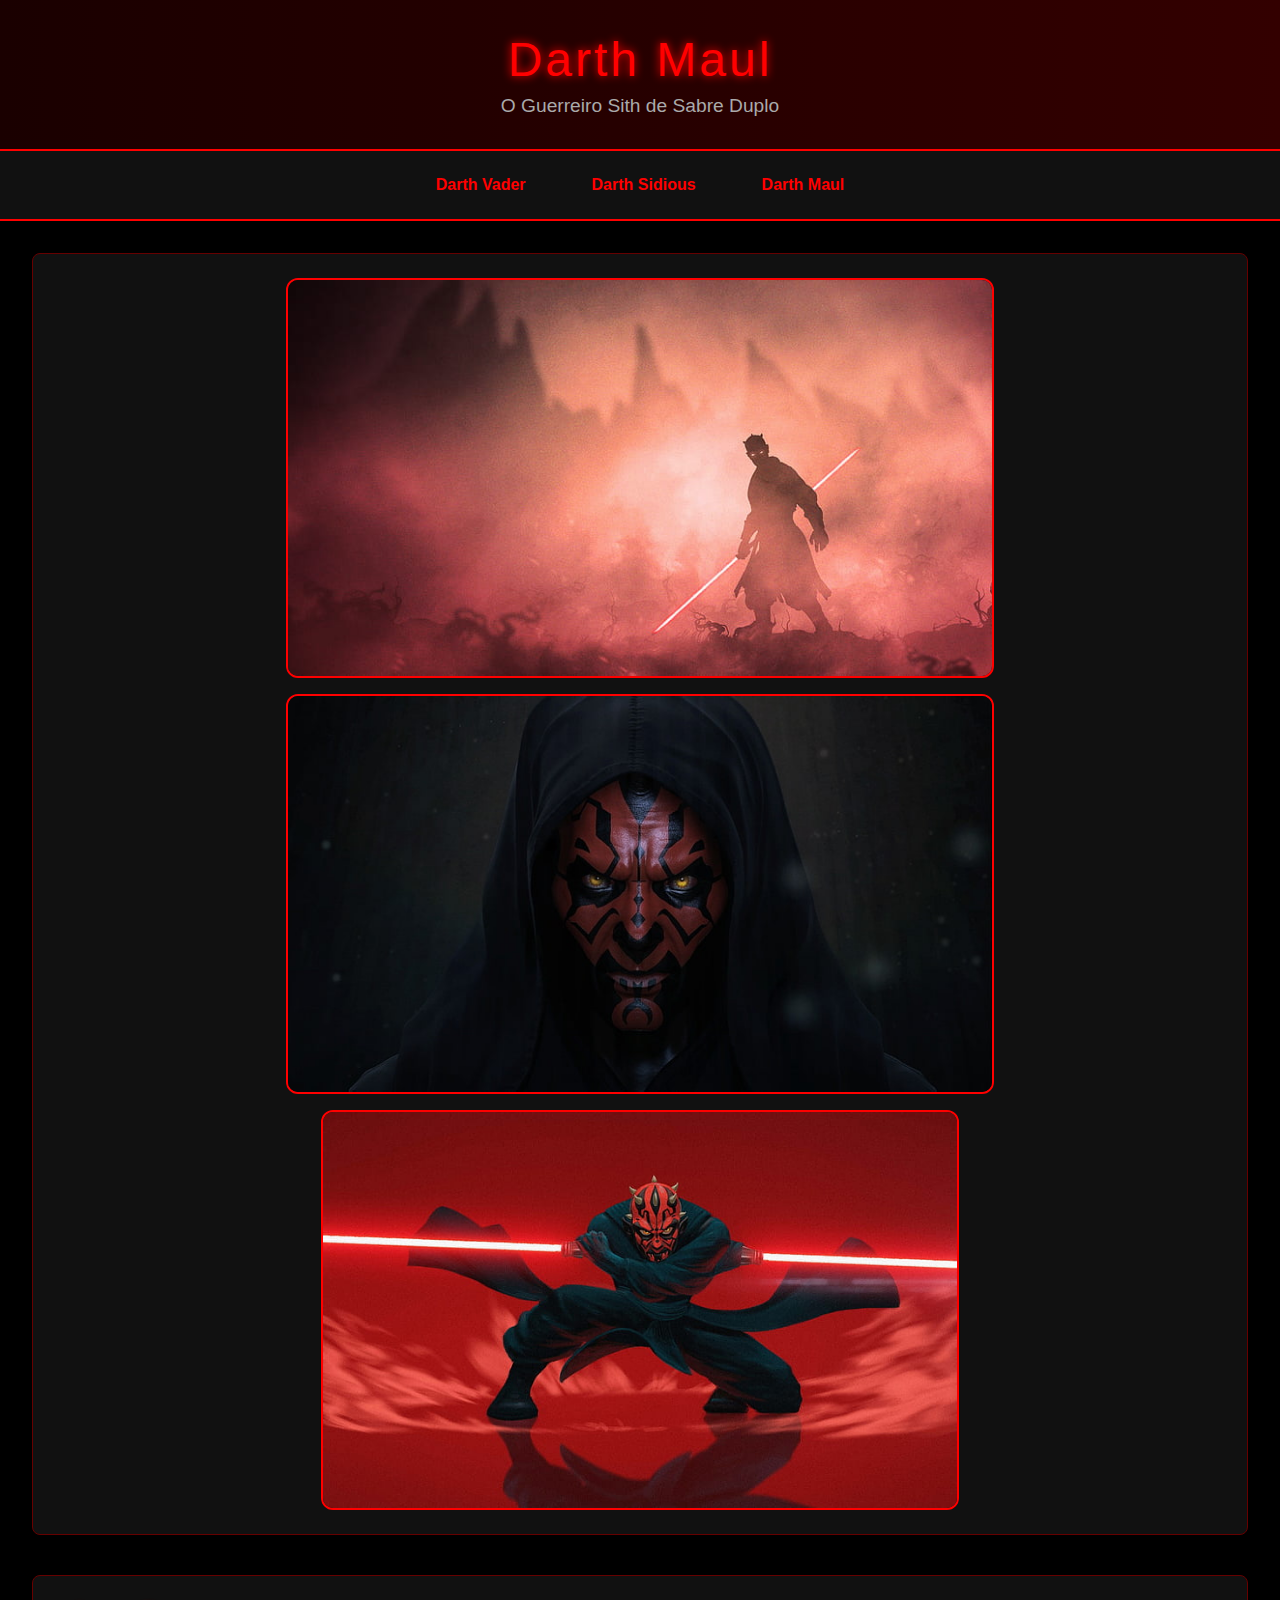
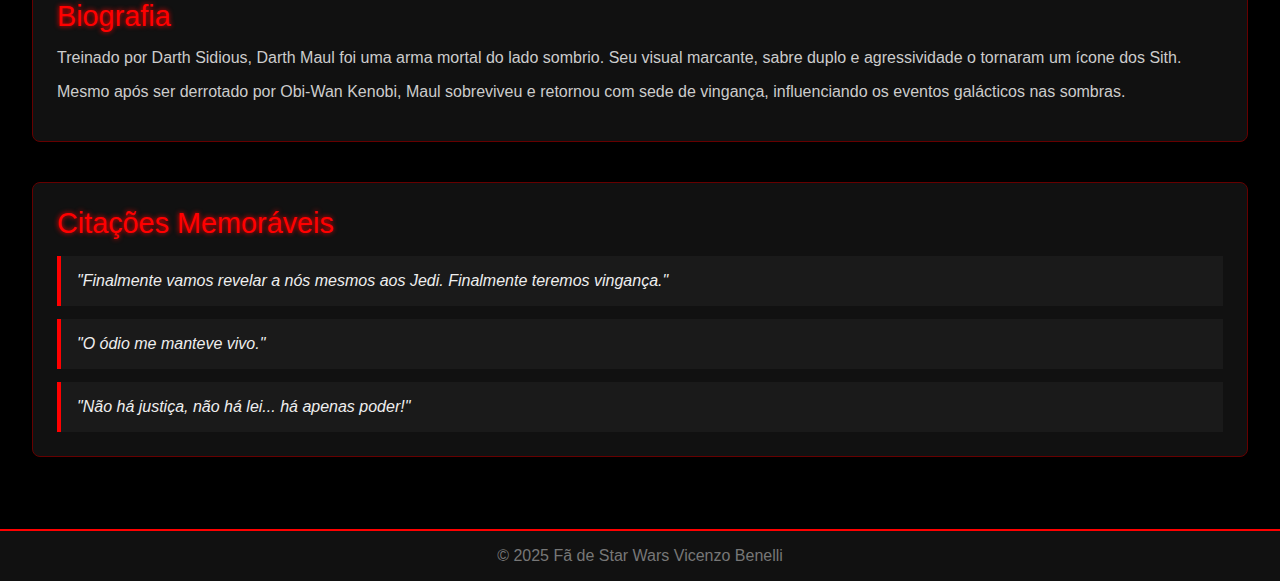
<file: HTML/Darth_Maul.html>
<!DOCTYPE html>
<html lang="pt-BR">
<head>
  <meta charset="UTF-8" />
  <meta name="viewport" content="width=device-width, initial-scale=1.0"/>
  <title>Darth Maul - O Guerreiro Sith</title>
  <link rel="stylesheet" href="/CSS/Darth_Maul.css" />
</head>
<body>

  <div class="header">
    <div class="header-title">Darth Maul</div>
    <div class="header-subtitle">O Guerreiro Sith de Sabre Duplo</div>
  </div>
 
  <div class="navigation">
   <a href="/HTML/Darth_Vader.html">Darth Vader</a>
   <a href="/HTML/Darth_Sidious.html">Darth Sidious</a>
   <a href="/HTML/Darth_Maul.html">Darth Maul</a>
  </div>


  <div class="main-content">

    <div class="section gallery">
      <img src="/imagens-Darth_Maul/darth-maul-artist-artwork-digital-art-wallpaper-preview.jpg" alt="Darth Maul empunhando sabre duplo">
      <img src="/imagens-Darth_Maul/movies-darth-maul-zabrak-sith-wallpaper-preview.jpg" alt="Darth Maul">
      <img src="/imagens-Darth_Maul/star-wars-darth-maul-art-fan-art-wallpaper-preview.jpg" alt="Arte sombria de Darth Maul">
    </div>

    <div class="section bio">
      <div class="section-title">Biografia</div>
      <div class="section-text">
        <p>
          Treinado por Darth Sidious, Darth Maul foi uma arma mortal do lado sombrio. Seu visual marcante, sabre duplo e agressividade o tornaram um ícone dos Sith.
        </p>
        <p>
          Mesmo após ser derrotado por Obi-Wan Kenobi, Maul sobreviveu e retornou com sede de vingança, influenciando os eventos galácticos nas sombras.
        </p>
      </div>
    </div>

    <div class="section quotes">
      <div class="section-title">Citações Memoráveis</div>
      <div class="quotes-list">
        <div class="quote">"Finalmente vamos revelar a nós mesmos aos Jedi. Finalmente teremos vingança."</div>
        <div class="quote">"O ódio me manteve vivo."</div>
        <div class="quote">"Não há justiça, não há lei... há apenas poder!"</div>
      </div>
    </div>

  </div>

  <div class="footer">
    <div>© 2025 Fã de Star Wars Vicenzo Benelli</div>
  </div>

</body>
</html>
</file>
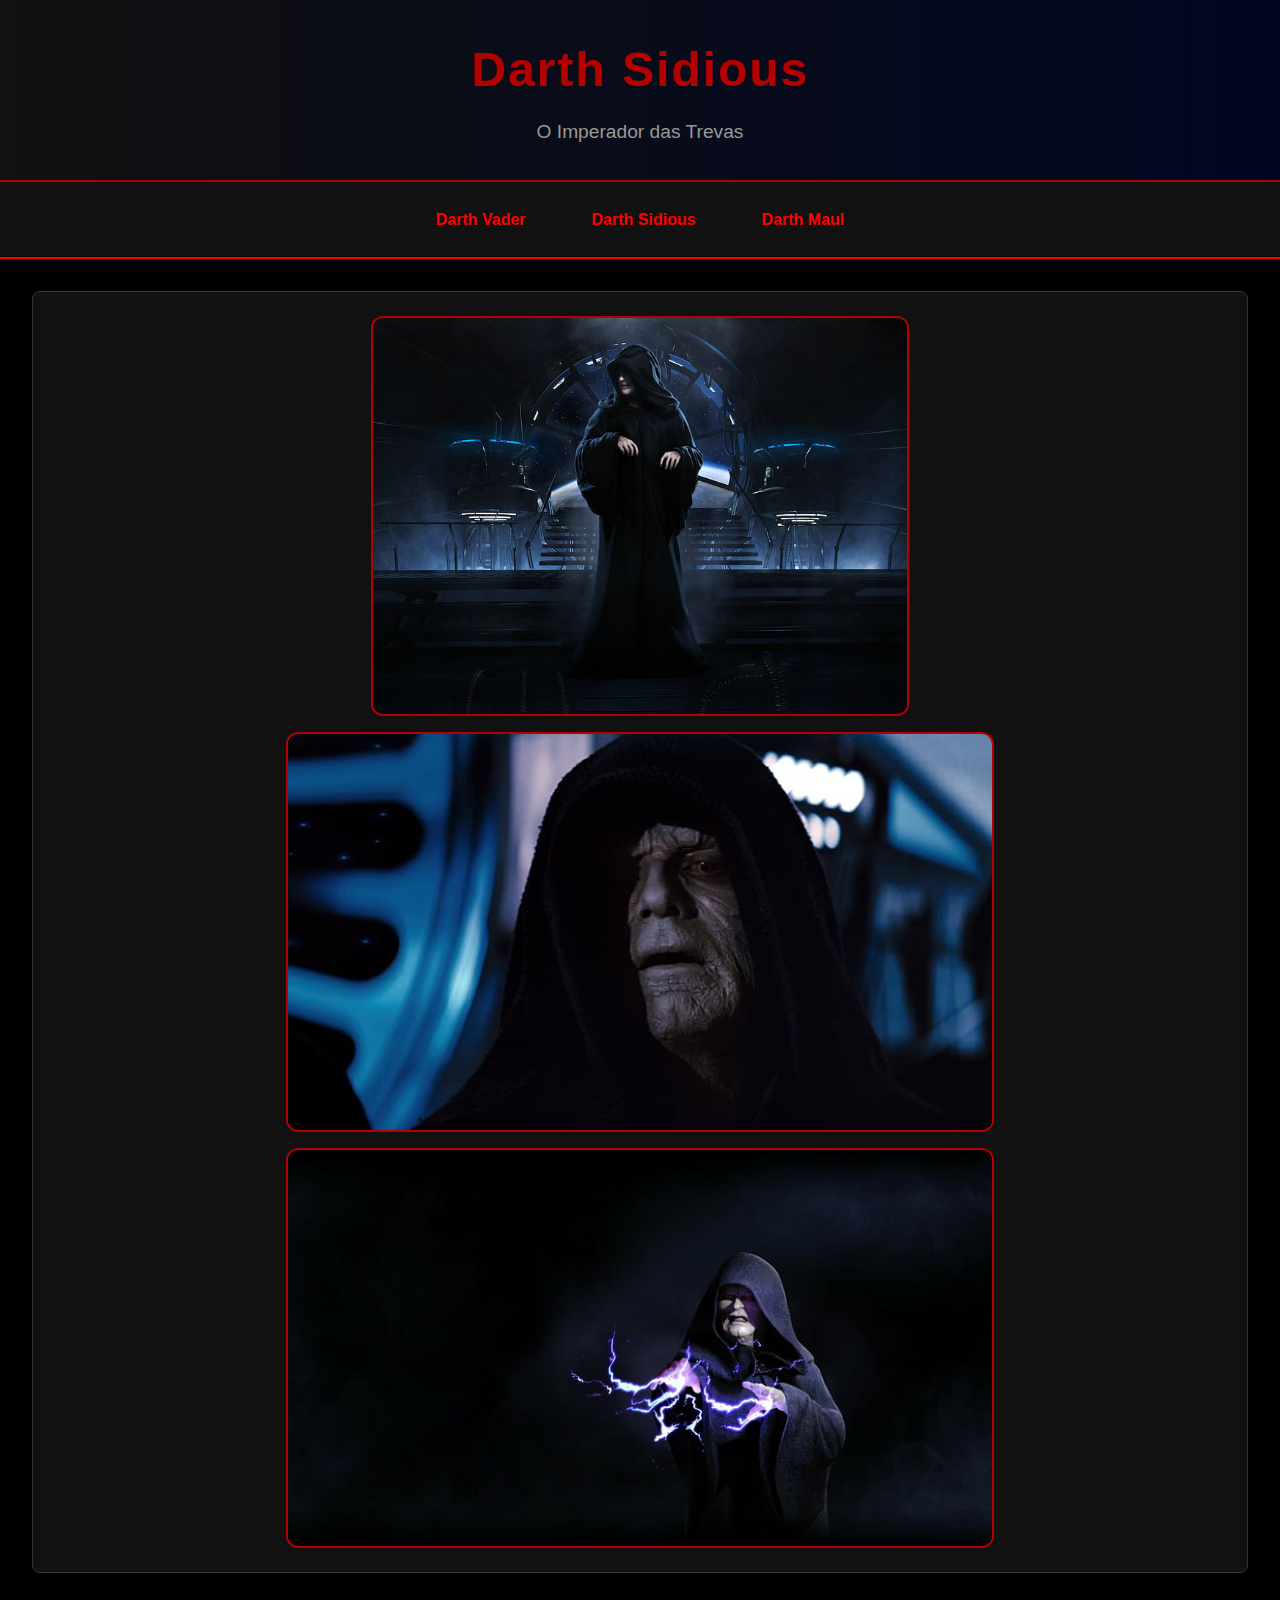
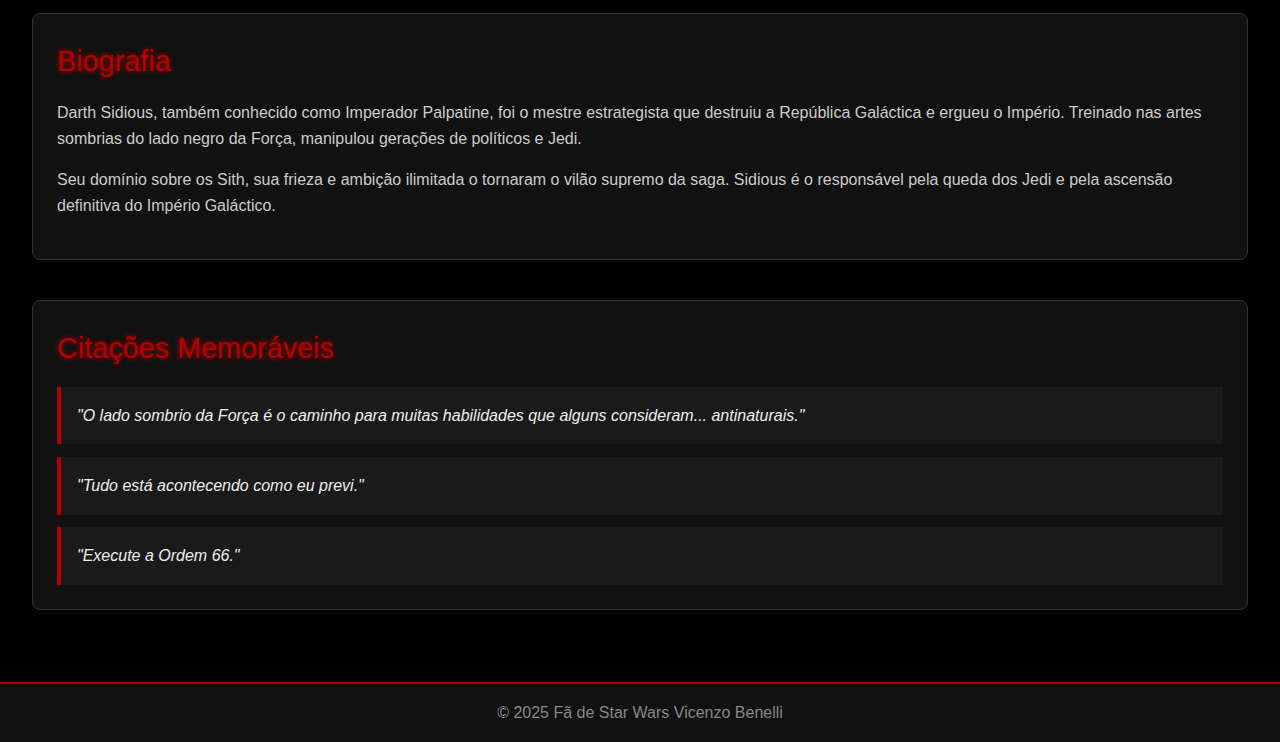
<file: HTML/Darth_Sidious.html>
<!DOCTYPE html>
<html lang="pt-BR">
<head>
  <meta charset="UTF-8" />
  <meta name="viewport" content="width=device-width, initial-scale=1.0"/>
  <title>Darth Sidious - O Imperador</title>
  <link rel="stylesheet" href="/CSS/Darth_Sidious.css" />
</head>
<body>

  <div class="header">
    <div class="header-title">Darth Sidious</div>
    <div class="header-subtitle">O Imperador das Trevas</div>
  </div>

  <div class="navigation">
   <a href="/HTML/Darth_Vader.html">Darth Vader</a>
   <a href="/HTML/Darth_Sidious.html">Darth Sidious</a>
   <a href="/HTML/Darth_Maul.html">Darth Maul</a>
  </div>

  <div class="main-content">

    <div class="section gallery">
      <img src="/imagens-Darth_Sidious/emperor-palpatine-star-wars-wallpaper-preview.jpg" alt="Darth Sidious na Estrela da morte">
      <img src="/imagens-Darth_Sidious/star-wars-return-of-the-jedi-movies-film-stills-emperor-palpatine-death-star-hd-wallpaper-preview.jpg" alt="Darth Sidious olhando para Luke">
      <img src="/imagens-Darth_Sidious/star-wars-star-wars-battlefront-ii-2017-emperor-palpatine-sith-star-wars-wallpaper-preview.jpg" alt="Darth Sidious raios da força">
    </div>

    <div class="section bio">
      <div class="section-title">Biografia</div>
      <div class="section-text">
        <p>
          Darth Sidious, também conhecido como Imperador Palpatine, foi o mestre estrategista que destruiu a República Galáctica e ergueu o Império. Treinado nas artes sombrias do lado negro da Força, manipulou gerações de políticos e Jedi.
        </p>
        <p>
          Seu domínio sobre os Sith, sua frieza e ambição ilimitada o tornaram o vilão supremo da saga. Sidious é o responsável pela queda dos Jedi e pela ascensão definitiva do Império Galáctico.
        </p>
      </div>
    </div>

    <div class="section quotes">
      <div class="section-title">Citações Memoráveis</div>
      <div class="quotes-list">
        <div class="quote">"O lado sombrio da Força é o caminho para muitas habilidades que alguns consideram... antinaturais."</div>
        <div class="quote">"Tudo está acontecendo como eu previ."</div>
        <div class="quote">"Execute a Ordem 66."</div>
      </div>
    </div>

  </div>

  <div class="footer">
    <div>© 2025 Fã de Star Wars Vicenzo Benelli</div>
  </div>

</body>
</html>
</file>
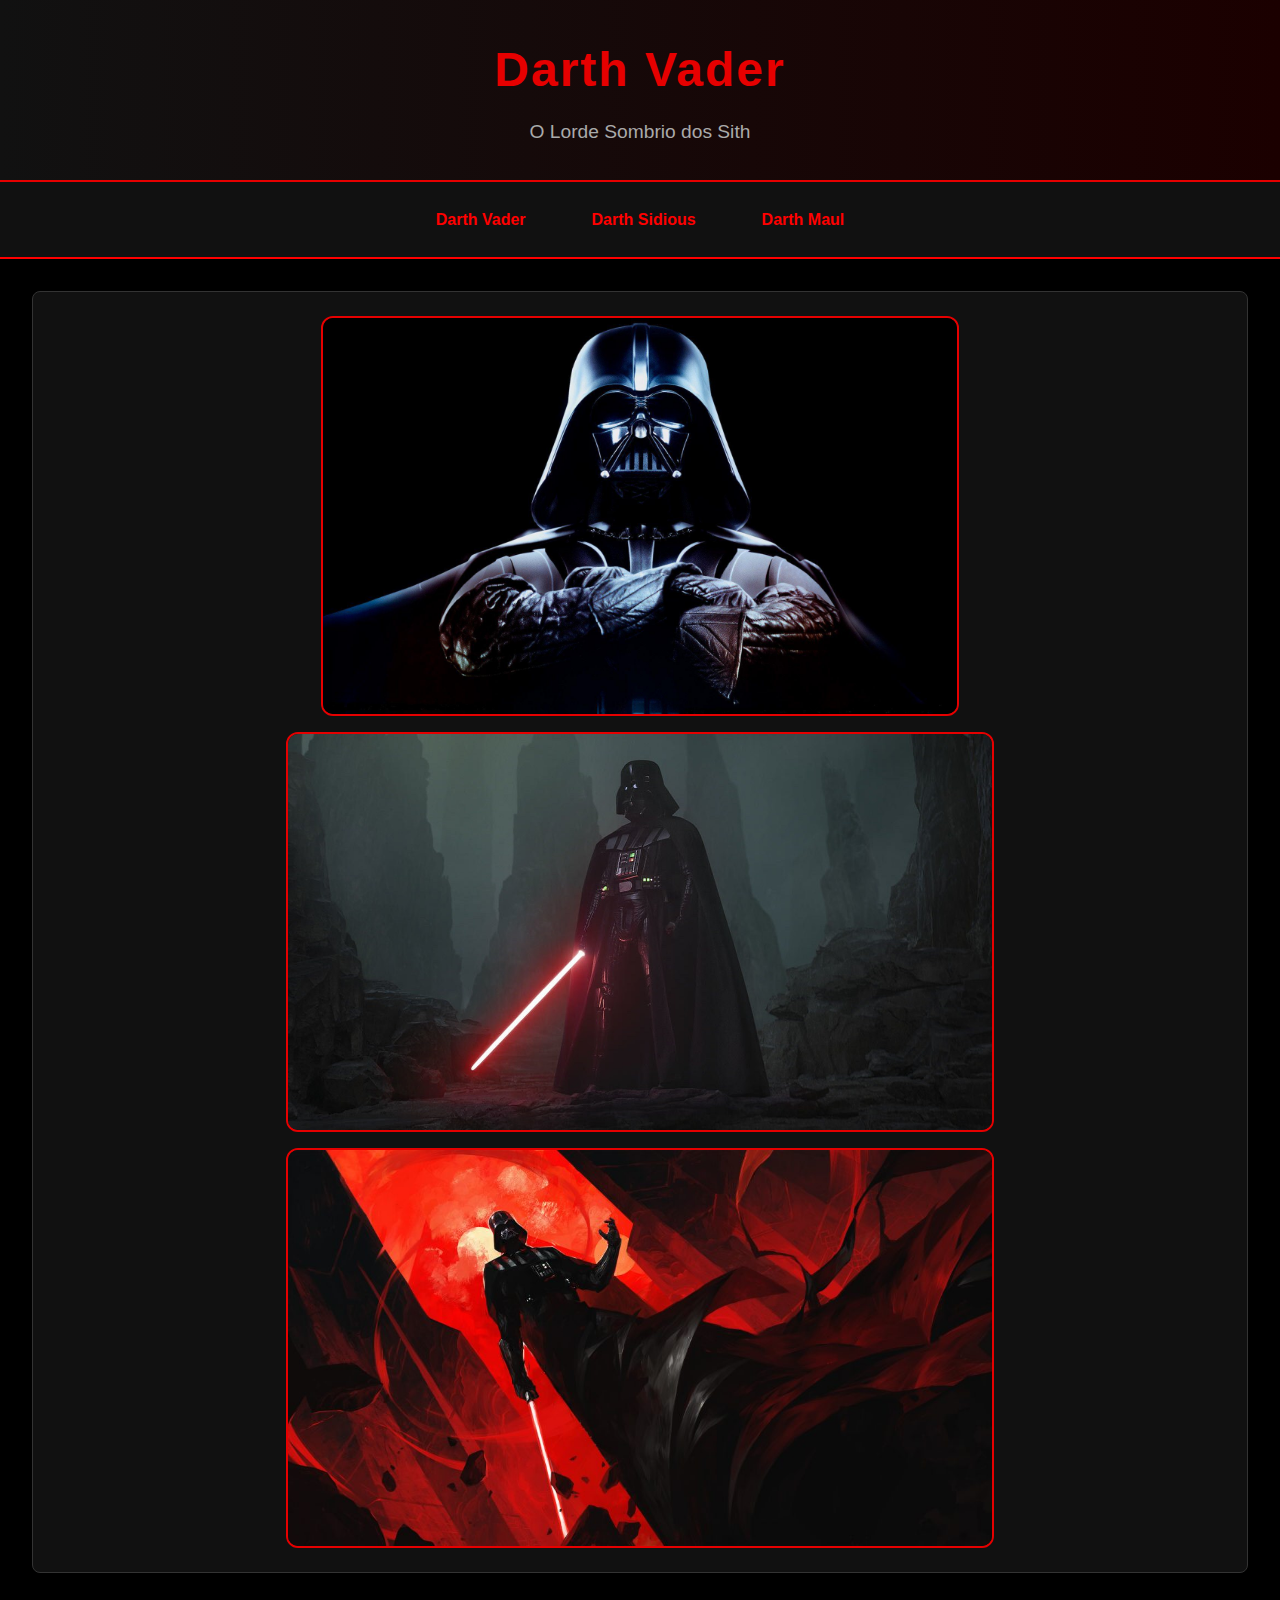
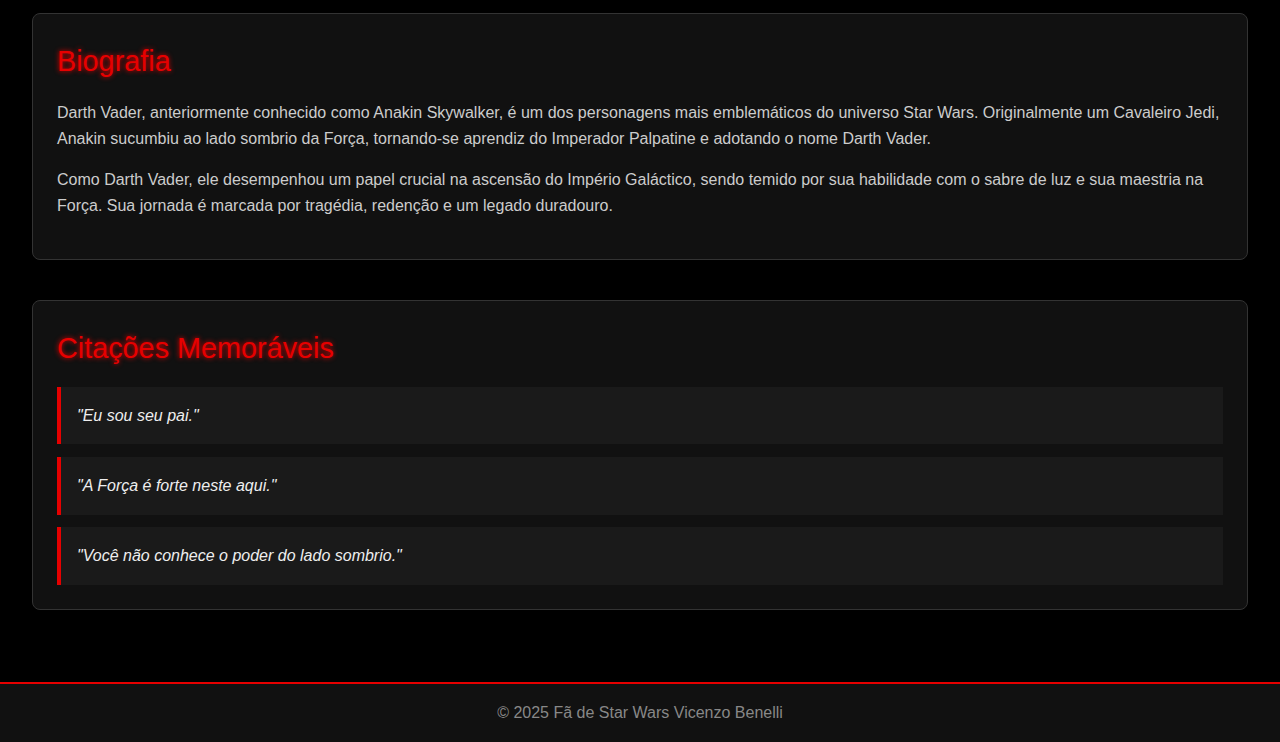
<file: HTML/Darth_Vader.html>
<!DOCTYPE html>
<html lang="pt-BR">
<head>
  <meta charset="UTF-8">
  <meta name="viewport" content="width=device-width, initial-scale=1.0">
  <title>Darth Vader - O Lorde Sombrio</title>
  <link rel="stylesheet" href="/CSS/Darth_Vader.css">
</head>
<body>

  <div class="header">
    <div class="header-title">Darth Vader</div>
    <div class="header-subtitle">O Lorde Sombrio dos Sith</div>
  </div>

  <div class="navigation">
   <a href="/HTML/Darth_Vader.html">Darth Vader</a>
   <a href="/HTML/Darth_Sidious.html">Darth Sidious</a>
   <a href="/HTML/Darth_Maul.html">Darth Maul</a>
  </div>


  <div class="main-content">

    <div class="section gallery">
      <img src="/imagens-Darth_Vader/wp2623551-darth-vader-wallpaper-hd.jpg" alt="Darth Vader em ação">
      <img src="/imagens-Darth_Vader/darth-vader-main_4560aff7.jpeg" alt="Darth Vader com sabre de luz">
      <img src="/imagens-Darth_Vader/dominik-mayer-vader-loadingscreen-full-1024x576.jpg" alt="Darth Vader imponente">
    </div>

    <div class="section bio">
      <div class="section-title">Biografia</div>
      <div class="section-text">
        <p>
          Darth Vader, anteriormente conhecido como Anakin Skywalker, é um dos personagens mais emblemáticos do universo Star Wars. Originalmente um Cavaleiro Jedi, Anakin sucumbiu ao lado sombrio da Força, tornando-se aprendiz do Imperador Palpatine e adotando o nome Darth Vader.
        </p>
        <p>
          Como Darth Vader, ele desempenhou um papel crucial na ascensão do Império Galáctico, sendo temido por sua habilidade com o sabre de luz e sua maestria na Força. Sua jornada é marcada por tragédia, redenção e um legado duradouro.
        </p>
      </div>
    </div>

    <div class="section quotes">
      <div class="section-title">Citações Memoráveis</div>
      <div class="quotes-list">
        <div class="quote">"Eu sou seu pai."</div>
        <div class="quote">"A Força é forte neste aqui."</div>
        <div class="quote">"Você não conhece o poder do lado sombrio."</div>
      </div>
    </div>

  </div>

  <div class="footer">
    <div>© 2025 Fã de Star Wars Vicenzo Benelli</div>
  </div>

</body>
</html>
</file>
<file: style.css>
body{
    background-color: black;
}

h1{
    color: rgb(156, 0, 0);
    text-align: center;

}

a{
    color: red;
}
</file>
<file: CSS/Darth_Maul.css>
* {
  margin: 0;
  padding: 0;
  box-sizing: border-box;
}

body {
  background-color: #000;
  color: #f1f1f1;
  font-family: 'Segoe UI', Tahoma, Geneva, Verdana, sans-serif;
}

.header {
  background: linear-gradient(to right, #1a0000, #330000);
  padding: 2rem;
  text-align: center;
  border-bottom: 2px solid #ff0000;
}

.header-title {
  font-size: 3rem;
  color: #ff0000;
  letter-spacing: 3px;
  text-shadow: 0 0 10px #ff0000;
}

.header-subtitle {
  font-size: 1.2rem;
  color: #aaa;
  margin-top: 0.5rem;
}

.main-content {
  padding: 2rem;
}

.section {
  margin-bottom: 2.5rem;
  background: #111;
  padding: 1.5rem;
  border: 1px solid #660000;
  border-radius: 8px;
}

.section-title {
  font-size: 1.8rem;
  color: #ff0000;
  margin-bottom: 1rem;
  text-shadow: 0 0 5px #ff0000;
}

.section-text p {
  margin-bottom: 1rem;
  color: #ccc;
}


.gallery {
  display: flex;
  justify-content: center;
  gap: 1rem;
  flex-wrap: wrap;
}

.gallery img {
  height: 400px;
  width: auto;
  object-fit: cover;
  border: 2px solid #ff0000;
  border-radius: 12px;
  transition: transform 0.3s ease, box-shadow 0.3s ease;
}

.gallery img:hover {
  transform: scale(1.07);
  box-shadow: 0 0 15px #ff0000;
}


.quotes-list {
  display: flex;
  flex-direction: column;
  gap: 0.8rem;
}

.quote {
  padding: 1rem;
  background-color: #1a1a1a;
  border-left: 4px solid #ff0000;
  font-style: italic;
  color: #eee;
}


.footer {
  text-align: center;
  padding: 1rem;
  background: #111;
  border-top: 2px solid #ff0000;
  color: #777;
}

.navigation {
  background-color: #111;
  display: flex;
  justify-content: center;
  gap: 2rem;
  padding: 1rem;
  border-bottom: 2px solid #ff0000;
  font-weight: bold;
}

.navigation a {
  color: #ff0000;
  text-decoration: none;
  padding: 0.5rem 1rem;
  border: 1px solid transparent;
  border-radius: 5px;
  transition: all 0.3s ease;
}

.navigation a:hover {
  background-color: #ff0000;
  color: #000;
  border-color: #ff0000;
  box-shadow: 0 0 10px #ff0000;
}
</file>
<file: CSS/Darth_Sidious.css>
* {
  margin: 0;
  padding: 0;
  box-sizing: border-box;
}

body {
  background-color: #000000;
  color: #fff;
  font-family: 'Segoe UI', Tahoma, Geneva, Verdana, sans-serif;
  line-height: 1.6;
}

.header {
  background: linear-gradient(to right, #111, #000622);
  padding: 2rem;
  text-align: center;
  border-bottom: 2px solid #b30000;
}

.header-title {
  font-size: 3rem;
  font-weight: bold;
  color: #b30000;
  letter-spacing: 2px;
}

.header-subtitle {
  font-size: 1.2rem;
  color: #999;
  margin-top: 0.5rem;
}

.main-content {
  padding: 2rem;
}

.section {
  margin-bottom: 2.5rem;
  background: #111;
  padding: 1.5rem;
  border: 1px solid #333;
  border-radius: 8px;
}

.section-title {
  font-size: 1.8rem;
  color: #b30000;
  margin-bottom: 1rem;
  text-shadow: 0 0 5px #b30000;
}

.section-text p {
  margin-bottom: 1rem;
  color: #ccc;
}

.gallery {
  display: flex;
  justify-content: center;
  gap: 1rem;
  flex-wrap: wrap;
}

.gallery img {
  height: 400px;
  width: auto;
  max-width: 100%;
  object-fit: cover;
  border: 2px solid #b30000;
  border-radius: 12px;
  transition: transform 0.3s ease, box-shadow 0.3s ease;
}

.gallery img:hover {
  transform: scale(1.05);
  box-shadow: 0 0 15px #b30000;
}

.quotes-list {
  display: flex;
  flex-direction: column;
  gap: 0.8rem;
}

.quote {
  padding: 1rem;
  background-color: #1a1a1a;
  border-left: 4px solid #b30000;
  color: #eee;
  font-style: italic;
}

.footer {
  text-align: center;
  padding: 1rem;
  background: #111;
  border-top: 2px solid #b30000;
  color: #888;
}

.navigation {
  background-color: #111;
  display: flex;
  justify-content: center;
  gap: 2rem;
  padding: 1rem;
  border-bottom: 2px solid #ff0000;
  font-weight: bold;
}

.navigation a {
  color: #ff0000;
  text-decoration: none;
  padding: 0.5rem 1rem;
  border: 1px solid transparent;
  border-radius: 5px;
  transition: all 0.3s ease;
}

.navigation a:hover {
  background-color: #ff0000;
  color: #000;
  border-color: #ff0000;
  box-shadow: 0 0 10px #ff0000;
}
</file>
<file: CSS/Darth_Vader.css>
* {
  margin: 0;
  padding: 0;
  box-sizing: border-box;
}

body {
  background-color: #000; 
  color: #fff;
  font-family: 'Segoe UI', Tahoma, Geneva, Verdana, sans-serif;
  line-height: 1.6;
}


.header {
  background: linear-gradient(to right, #111, #1b0000);
  padding: 2rem;
  text-align: center;
  border-bottom: 2px solid #e60000;
}

.header-title {
  font-size: 3rem;
  font-weight: bold;
  color: #e60000;
  letter-spacing: 2px;
}

.header-subtitle {
  font-size: 1.2rem;
  color: #aaa;
  margin-top: 0.5rem;
}


.main-content {
  padding: 2rem;
}


.section {
  margin-bottom: 2.5rem;
  background: #111;
  padding: 1.5rem;
  border: 1px solid #333;
  border-radius: 8px;
}

.section-title {
  font-size: 1.8rem;
  color: #e60000;
  margin-bottom: 1rem;
  text-shadow: 0 0 5px #e60000;
}


.section-text p {
  margin-bottom: 1rem;
  color: #ccc;
}


.gallery {
  display: flex;
  justify-content: center;
  gap: 1rem;
  flex-wrap: wrap;
}

.gallery img {
  height: 400px;
  width: auto;
  max-width: 100%;
  object-fit: cover;
  border: 2px solid #e60000;
  border-radius: 12px;
  transition: transform 0.3s ease, box-shadow 0.3s ease;
}


.gallery img:hover {
  transform: scale(1.05);
  box-shadow: 0 0 15px #e60000;
}


.quotes-list {
  display: flex;
  flex-direction: column;
  gap: 0.8rem;
}

.quote {
  padding: 1rem;
  background-color: #1a1a1a;
  border-left: 4px solid #e60000;
  color: #eee;
  font-style: italic;
}


.footer {
  text-align: center;
  padding: 1rem;
  background: #111;
  border-top: 2px solid #e60000;
  color: #888;
}

.navigation {
  background-color: #111;
  display: flex;
  justify-content: center;
  gap: 2rem;
  padding: 1rem;
  border-bottom: 2px solid #ff0000;
  font-weight: bold;
}

.navigation a {
  color: #ff0000;
  text-decoration: none;
  padding: 0.5rem 1rem;
  border: 1px solid transparent;
  border-radius: 5px;
  transition: all 0.3s ease;
}

.navigation a:hover {
  background-color: #ff0000;
  color: #000;
  border-color: #ff0000;
  box-shadow: 0 0 10px #ff0000;
}
</file>
